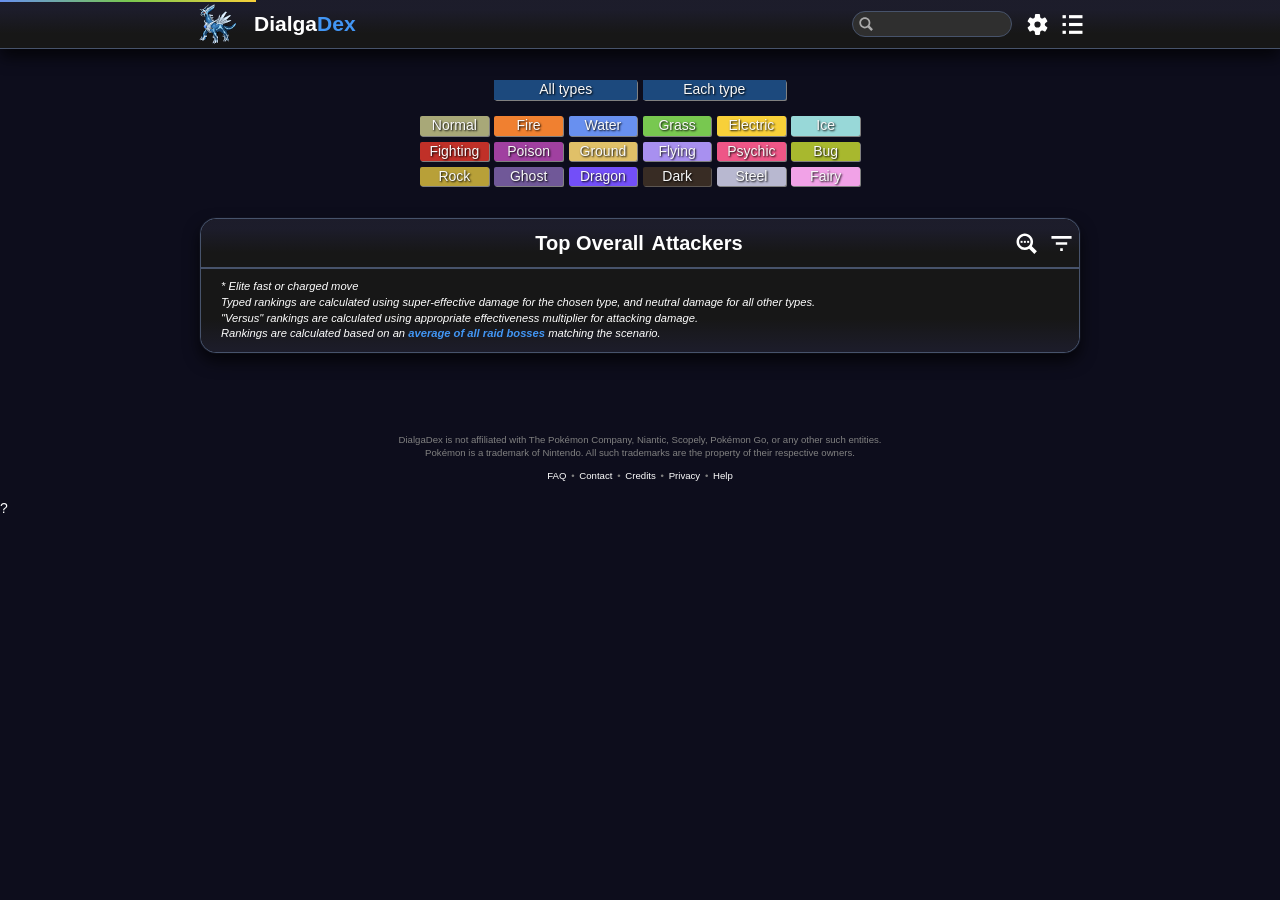
<file: index.html>
<!DOCTYPE HTML>
<html lang="en">

<head>
    <meta charset=UTF-8>
    <meta name="viewport" content="width=device-width, initial-scale=1.0, minimum-scale=1.0" />
    <title>DialgaDex</title>
    <meta name="description" content="Ranking lists, moveset data, calculation tools, and everything else you need to tackle raids in Pokémon Go." />
    
    <link rel="icon" type="image/png" href="/res/favicon-96x96.png" sizes="96x96" />
    <link rel="icon" type="image/svg+xml" href="/res/favicon.svg" />
    <link rel="shortcut icon" href="/res/favicon.ico" />
    <link rel="apple-touch-icon" sizes="180x180" href="/res/apple-touch-icon.png" />
    <meta name="apple-mobile-web-app-title" content="DialgaDex" />
    <link rel="manifest" href="/res/site.webmanifest" />

    <link rel="stylesheet" href="/styles/darkmode.css">
    <link rel="stylesheet" href="/styles/switch.css">
    <link rel="stylesheet" href="/styles/togglebutton.css">
    <link rel="stylesheet" href="/styles/tooltips.css">
    <link rel="stylesheet" href="/styles/autocomplete.css">
    <link rel="stylesheet" href="/styles/style.css">
    <link rel="stylesheet" href="/styles/mobile.css" media="screen and (max-width:768px)">

    <!--<link rel="preload" href="https://raw.githubusercontent.com/mgrann03/pokemon-resources/main/pogo_pkm_names.json" as="fetch" crossorigin />-->
    <link rel="preload" href="https://raw.githubusercontent.com/mgrann03/pokemon-resources/main/pogo_pkm.min.json" as="fetch" crossorigin />
    <link rel="preload" href="https://raw.githubusercontent.com/mgrann03/pokemon-resources/main/pogo_fm.json" as="fetch" crossorigin />
    <link rel="preload" href="https://raw.githubusercontent.com/mgrann03/pokemon-resources/main/pogo_cm.json" as="fetch" crossorigin />
    <link rel="preload" href="/locales/en.json" as="fetch" crossorigin />
    <link rel="preload" href="/locales/pokedata/en.json" as="fetch" crossorigin />

    <script src="/lib/jquery-3.6.0.min.js"></script>
    <script src="/lib/autoComplete.js"></script>
    <script src="/lib/jenks.js"></script>
    
    <script src="/scripts/dataload.js"></script>
    <script src="/scripts/translation.js"></script>
    <script src="/scripts/settings.js"></script>
    <script src="/scripts/pokemon_enums.js"></script>
    <script src="/scripts/pokemon_utils.js"></script>
    <script src="/scripts/dialogs.js"></script>
    <script src="/scripts/calc.js"></script>
    <script src="/scripts/rankings.js"></script>
    <script src="/scripts/pokedex.js"></script>
    <script src="/scripts/moves.js"></script>
    <script src="index.js"></script>
    
    <script src="/components/type-selector.js"></script>
</head>

<body class="darkmode">
<div id=loading-bar-c><div id=loading-bar></div></div>
<div id=overlay></div>
<div id="filter-settings" style="display: none;">
    <div class="settings-list">
        <div class="settings-subtitle" data-i18n="filters.species.title">Species Filters</div>
        <span class="tooltip tooltip-bottom"><span data-i18n="filters.species.unreleased">Unreleased</span>
            <span class="tooltiptext" data-i18n="filters.species.unreleased-tooltip">Include Pokémon found in the Game Master but not yet available in game</span>
        </span>
            <label class="switch">
                <input type=checkbox value=unreleased unchecked>
                <span class="slider"></span>
            </label>
        <span data-i18n="filters.species.mega">Mega/Primal</span>
            <label class="switch">
                <input type=checkbox value=mega checked>
                <span class="slider"></span>
            </label>
        <span data-i18n="filters.species.shadow">Shadow</span>
            <label class="switch">
                <input type=checkbox value=shadow checked>
                <span class="slider"></span>
            </label>
        <span class="tooltip tooltip-bottom"><span data-i18n="filters.species.legendary">Legendary</span>
            <span class="tooltiptext" data-i18n="filters.species.legendary-tooltip">Also includes Mythical Pokémon and Ultrabeasts</span>
        </span>
            <label class="switch">
                <input type=checkbox value=legendary checked>
                <span class="slider"></span>
            </label>
    </div>
    <div class="settings-list">
        <div class="settings-subtitle" data-i18n="filters.moves.title">Move Filters</div>
        <span class="tooltip tooltip-bottom"><span data-i18n="filters.moves.elite">Elite Moves*</span>
            <span class="tooltiptext" data-i18n="filters.moves.elite-tooltip">Allow moves with limited availability<br>
                (Requires Special event or Elite TMs)</span>
        </span>
            <label class="switch">
                <input type=checkbox value=elite checked>
                <span class="slider"></span>
            </label>
        <span class="labeltext tooltip tooltip-bottom"><span data-i18n="filters.moves.mixed">Mixed Types</span>
            <span class="tooltiptext" data-i18n="filters.moves.mixed-tooltip">Allow fast and charged moves with different types</span>
        </span>
            <label class="switch">
                <input type=checkbox value=mixed id=chk-mixed checked>
                <span class="slider"></span>
            </label>
        <span class="labeltext tooltip tooltip-bottom"><span data-i18n="filters.moves.off">Off Types</span>
            <span class="tooltiptext" data-i18n="filters.moves.off-tooltip">Allow movesets where neither the fast nor charged move matches the target type</span>
        </span>
            <label class="switch">
                <input type=checkbox value=offtype id=chk-offtype>
                <span class="slider"></span>
            </label>
        <span class="tooltip tooltip-bottom"><span data-i18n="filters.moves.suboptimal">Suboptimal Moves</span>
            <span class="tooltiptext" data-i18n="filters.moves.suboptimal-tooltip">Allow multiple movesets per Pokémon</span>
        </span>
            <label class="switch tooltip tooltip-bottom">
                <input type=checkbox value=suboptimal id=chk-suboptimal unchecked>
                <span class="slider"></span>
            </label>
    </div>
    <div class="settings-list">
        <div class="settings-subtitle" data-i18n="filters.display.title">Display Settings</div>
        <span class="tooltip tooltip-bottom" id=settings-group-header><span data-i18n="filters.display.group">Group Species</span>
            <span class="tooltiptext"><div style="display: inline-grid; grid-template-columns: auto auto auto; column-gap: 5px;">
                <span data-i18n="terms.enabled">Enabled</span><span>→</span><span data-i18n="filters.display.group-enabled">Compare suboptimal movesets to that Pokémon's best moveset</span>
                <span data-i18n="terms.disabled">Unchecked</span><span>→</span><span data-i18n="filters.display.group-disabled">Compare all movesets to each other</span></div></span>
        </span>
            <label class="switch tooltip tooltip-bottom" id=settings-group>
                <input type=checkbox value=grouped id=chk-grouped disabled>
                <span class="slider" ></span>
            </label>
        <span class="tooltip tooltip-bottom" id=settings-compare-header><span data-i18n="filters.display.baseline">Baseline</span>
            <span class="tooltiptext" data-i18n="filters.display.baseline-tooltip">Sets the "100%" reference Pokémon</span>
        </span>
            <div class="col" id=settings-compare>
                <span id=cmp-budget class="settings-opt settings-opt-sel unselectable tooltip"><span data-i18n="filters.display.budget">Budget</span>
                    <span class="tooltiptext">
                        <p data-i18n="filters.display.budget-tooltip.title">Compare to the top "cheap" Pokémon</p>
                        <ul>
                            <li data-i18n="filters.display.budget-tooltip.mega">No Megas</li>
                            <li data-i18n="filters.display.budget-tooltip.shadow">No Shadows</li>
                            <li data-i18n="filters.display.budget-tooltip.legendary">No Legendaries</li>
                            <li data-i18n="filters.display.budget-tooltip.type">Must be on-type</li>
                        </ul>
                    </span>
                </span>
                <span id=cmp-espace class="settings-opt unselectable tooltip">ESpace
                    <span class="tooltiptext">
                        <p data-i18n="filters.display.espace-tooltip.title">Compare to the top "available-ish" Pokémon</p>
                        <ul>
                            <li data-i18n="filters.display.espace-tooltip.slegend">No Shadow Legendaries</li>
                            <li data-i18n="filters.display.espace-tooltip.rmythic">No Research Mythics</li>
                            <li data-i18n="filters.display.espace-tooltip.energy">No Energy Gimmicks (Mega/Fusion/Crowned)</li>
                            <li data-i18n="filters.display.espace-tooltip.ascent">No Dragon Ascent</li>
                            <li data-i18n="filters.display.espace-tooltip.type">Must be on-type</li>
                        </ul>
                        <p><i><span data-i18n="filters.display.espace-tooltip.authorlink">Defined by</span> <a href="https://reddit.com/u/Elastic_Space">/u/Elastic_Space</a></i></p>
                        <p><i><span data-i18n="filters.display.espace-tooltip.graphiclink">Used in infographics by</span> <a href="https://reddit.com/u/bulbavisual">/u/bulbavisual</a></i></p>
                    </span>
                </span>
                <span id=cmp-top class="settings-opt unselectable tooltip"><span data-i18n="filters.display.best">Best</span>
                    <span class="tooltiptext" data-i18n="filters.display.best-tooltip">Compare to the absolute best Pokémon</span>
                </span>
            </div>
        <span class="tooltip tooltip-bottom" id=settings-tiermethod-header><span data-i18n="filters.display.tiers">Tiers</span>
            <span class="tooltiptext" data-i18n="filters.display.tiers-tooltip">Determines how tiers are computed.<br>Depends on comparison Pokémon.</span>
            </span>
            <div class="col" id=settings-tiermethod>
                <span id=tier-jenks class="settings-opt settings-opt-sel unselectable tooltip">Jenks
                    <span class="tooltiptext" data-i18n="filters.display.jenks-tooltip">Algorithmic tiers based on minimum variance</span></span>
                <!--<span id=tier-broad class="settings-opt unselectable tooltip">Broad
                    <span class="tooltiptext">Broad tiers based on hardcoded breakpoints</span></span>-->
                <span id=tier-espace class="settings-opt unselectable tooltip">ESpace
                    <span class="tooltiptext">
                        <p data-i18n="filters.display.espace-tiers">Tiers with hardcoded breakpoints at every 10%</p>
                        <p><i><span data-i18n="filters.display.espace-tooltip.authorlink">Defined by</span> <a href="https://reddit.com/u/Elastic_Space">/u/Elastic_Space</a></i></p>
                    </span></span>
                <span id=tier-abs class="settings-opt unselectable tooltip"><span data-i18n="filters.display.absolute">Absolute</span>
                    <span class="tooltiptext">
                        <p data-i18n="filters.display.absolute-tooltip.title">Absolute tiers based on only the displayed rating</p>
                        <ul>
                            <li data-i18n="filters.display.absolute-tooltip.contextless">Ignores context (comparison Pokémon, type)</li>
                            <li data-i18n="filters.display.absolute-tooltip.baseline">Tuned to overall "All-type" rankings</li>
                            <li data-i18n="filters.display.absolute-tooltip.purpose">Best for comparing across different types</li>
                        </ul></span></span>
            </div>
    </div>
</div>
<dialog class="card" id="type-affinity-popup" style="white-space: nowrap;">
<form autocomplete=off>
    <div class="card-header">
        <div class="card-title" data-i18n="type-affinity.title">Type Affinity</div>
        <div class="drawer absolute-right v-middle dialog-close">
            <img class="drawer-icon" src="imgs/close.svg" alt="X Button to close the dialog" />
        </div>
    </div>
    <div class="card-body">
        <div id="affinity-table">
            <span>&nbsp;</span>
            <span class="affinity-header" data-i18n="type-affinity.weakness">Boss<br>Weakness</span>
            <span class="affinity-header" data-i18n="type-affinity.damage">Boss<br>Damage</span>
        </div>
    </div>
</form>
</dialog>
<dialog class="card" id="moveset-edit" style="white-space: nowrap;">
<form autocomplete=off>
    <div class="card-header">
        <div class="card-title" data-i18n="moveset-editor.title">Edit Moveset</div>
        <div class="drawer absolute-right v-middle dialog-close">
            <img class="drawer-icon" src="imgs/close.svg" alt="X Button to close the dialog" />
        </div>
    </div>
    <div class="card-body">
        <div class="row">
            <div class="column-l">
                <h3 data-i18n="terms.fast-move-plural">Fast Moves</h3>
                <div style="position: relative; margin-bottom: 0.5em;">
                    <input id=fm-search-box class=search-box type=text aria-label="FM Search">
                    <img class="inlaid-icon search-icon" src="imgs/search.svg" alt="" />
                </div>
                <ul class="move-select" id="fm-select"></ul>
            </div>
            <div class="column-r">
                <h3 data-i18n="terms.charged-move-plural">Charged Moves</h3>
                <div style="position: relative; margin-bottom: 0.5em;">
                    <input id=cm-search-box class=search-box type=text aria-label="CM Search">
                    <img class="inlaid-icon search-icon" src="imgs/search.svg" alt="" />
                </div>
                <ul class="move-select" id="cm-select"></ul>
            </div>
        </div>
    </div>
    <div class="card-footer buttons">
        <input type="button" value="Reset" id="move-reset" data-i18n="moveset-editor.reset">
        <input type="submit" value="Apply" data-i18n="moveset-editor.apply" autofocus formmethod="dialog">
    </div>
</form>
</dialog>
<dialog class="card" id="move-edit" style="white-space: nowrap;">
<form autocomplete=off>
    <div class="card-header">
        <div class="card-title" id="move-edit-title" data-i18n="move-editor.edit.title">Edit Move Data</div>
        <div class="drawer absolute-right v-middle dialog-close">
            <img class="drawer-icon" src="imgs/close.svg" alt="X Button to close the dialog" />
        </div>
    </div>
    <div class="card-body">
        <div class="move-form">
            <label for="any-search-box"><span data-i18n="terms.name">Name</span>:</label>
                <div style="position: relative;">
                    <input type=text class=search-box name="display_name" id="any-search-box" aria-label="Move Name">
                    <img class="inlaid-icon search-icon" src="imgs/search.svg" alt="" />
                    <input type=hidden name="name" id="move-edit-name">
                </div>
            <label for="move-edit-type"><span data-i18n="terms.type">Type</span>:</label>
                <div class="row" style="gap: 1em; white-space-collapse: collapse;">
                    <select type="select" class="type-text bg-Normal" name="type" id="move-edit-type">
                        <option value="Normal" class="bg-Normal" data-i18n="pokedata.types.Normal">Normal</option>
                        <option value="Fire" class="bg-Fire" data-i18n="pokedata.types.Fire">Fire</option>
                        <option value="Water" class="bg-Water" data-i18n="pokedata.types.Water">Water</option>
                        <option value="Grass" class="bg-Grass" data-i18n="pokedata.types.Grass">Grass</option>
                        <option value="Electric" class="bg-Electric" data-i18n="pokedata.types.Electric">Electric</option>
                        <option value="Ice" class="bg-Ice" data-i18n="pokedata.types.Ice">Ice</option>
                        <option value="Fighting" class="bg-Fighting" data-i18n="pokedata.types.Fighting">Fighting</option>
                        <option value="Poison" class="bg-Poison" data-i18n="pokedata.types.Poison">Poison</option>
                        <option value="Ground" class="bg-Ground" data-i18n="pokedata.types.Ground">Ground</option>
                        <option value="Flying" class="bg-Flying" data-i18n="pokedata.types.Flying">Flying</option>
                        <option value="Psychic" class="bg-Psychic" data-i18n="pokedata.types.Psychic">Psychic</option>
                        <option value="Bug" class="bg-Bug" data-i18n="pokedata.types.Bug">Bug</option>
                        <option value="Rock" class="bg-Rock" data-i18n="pokedata.types.Rock">Rock</option>
                        <option value="Ghost" class="bg-Ghost" data-i18n="pokedata.types.Ghost">Ghost</option>
                        <option value="Dragon" class="bg-Dragon" data-i18n="pokedata.types.Dragon">Dragon</option>
                        <option value="Dark" class="bg-Dark" data-i18n="pokedata.types.Dark">Dark</option>
                        <option value="Steel" class="bg-Steel" data-i18n="pokedata.types.Steel">Steel</option>
                        <option value="Fairy" class="bg-Fairy" data-i18n="pokedata.types.Fairy">Fairy</option>
                    </select>
                    <input type="checkbox" class="toggling" value="fast" name="kind" id="move-edit-kind">
                    <label class="togglebutton" for="move-edit-kind" tabindex="0">
                        <div class="action">
                            <span class="option-1" data-i18n="terms.fast">Fast</span>
                            <span class="option-2" data-i18n="terms.charged">Charged</span>
                        </div>
                    </label>
                </div>
            <label for="move-edit-power"><span data-i18n="terms.power">Power</span>:</label>
                <div class="num-input-group">
                    <input type="button" data-id="move-edit-power" class="minus" value="–" />
                    <input type=number name="power" id="move-edit-power" min=0 max=50 step=1 >
                    <input type="button" data-id="move-edit-power" class="plus" value="+" />
                </div>
            <label for="move-edit-energy"><span data-i18n="terms.energy">Energy</span>:</label>
                <div>
                    <div class="bar-bg unselectable" id="move-edit-energybar"></div>
                    <div class="num-input-group" id="move-edit-energygroup">
                        <input type="button" data-id="move-edit-energy" class="minus" value="–" />
                        <input type=number name="energy" id="move-edit-energy" min=0 max=100 step=1 >
                        <input type="button" data-id="move-edit-energy" class="plus" value="+" />
                    </div>
                </div>
            <label for="move-edit-duration"><span data-i18n="terms.duration">Duration</span>:</label>
                <div class="num-input-group">
                    <input type="button" data-id="move-edit-duration" class="minus" value="–" />
                    <input type=number name="duration" id="move-edit-duration" min=0.5 max=5 step=0.5 >
                    <input type="button" data-id="move-edit-duration" class="plus" value="+" />
                </div>
        </div>
    </div>
    <div class="card-footer buttons">
        <input type="button" value="Clear" id="move-edit-clear" data-i18n="move-editor.clear">
        <input type="button" value="Apply" id="move-edit-apply" style="background-color: var(--col-widget);" autofocus data-i18n="move-editor.apply">
        <input type="button" value="Delete" id="move-edit-delete" data-i18n="move-editor.delete.action" style="background-color: var(--col-red);" hidden>
    </div>
</form>
</dialog>
<dialog class="card" id="search-string-popup" style="white-space: nowrap;">
<form autocomplete=off>
    <div class="card-header">
        <div class="card-title" data-i18n="search-string.title">Generate Search String</div>
        <div class="drawer absolute-right v-middle dialog-close">
            <img class="drawer-icon" src="imgs/close.svg" alt="X Button to close the dialog" />
        </div>
    </div>
    <div class="card-body">
        <div class="row">
            <div class="column-l">
                <h3 data-i18n="search-string.settings">Settings</h3>
                <div class="settings-list">
                    <span data-i18n="search-string.incl-moves">Check Movesets</span>
                        <label class="switch">
                            <input type=checkbox value=include-movesets id=chk-include-movesets>
                            <span class="slider"></span>
                        </label>
                    <span data-i18n="search-string.elite-only">Check Elite Moves Only</span>
                        <label class="switch">
                            <input type=checkbox value=elite-movesets id=chk-elite-movesets checked disabled>
                            <span class="slider"></span>
                        </label>
                    <span class="settings-span" data-i18n="search-string.min-tier">Minimum Tier</span>
                    <div class="tier-selector settings-span">
                        <label class="tier-C tier-label">
                            <input type=radio name=min-tier value=C />C
                        </label>
                        <label class="tier-B tier-label">
                            <input type=radio name=min-tier value=B />B
                        </label>
                        <label class="tier-A tier-label">
                            <input type=radio name=min-tier value=A checked />A
                        </label>
                        <label class="tier-S tier-label">
                            <input type=radio name=min-tier value=S />S+
                        </label>
                    </div>
                </div>
            </div>
            <div class="column-r col">
                <h3 data-i18n="search-string.result-title">Search String</h3>
                <textarea id=search-string-result readonly></textarea>
            </div>
        </div>
        <details id="search-string-issues">
            <summary><h3 data-i18n="search-string.issues">Possible Issues</h3></summary>
            <div id="string-length-issue" class="issue-highlight" data-i18n="search-string.length-issue">Generated search string exceeds the 5000 character limit.<br/>Try tweaking the settings to be more restrictive.</div>
            <div class="row">
                <div class="column-l col" id="search-string-included-col">
                    <h4 data-i18n="search-string.incl-msg">Incorrectly Included</h4>
                    <div class="pkm-list" id="search-string-included"></div>
                </div>
                <div class="column-r col" id="search-string-excluded-col">
                    <h4 data-i18n="search-string.excl-msg">Incorrectly Excluded</h4>
                    <div class="pkm-list" id="search-string-excluded"></div>
                </div>
            </div>
        </details>
    </div>
    <div class="card-footer buttons">
        <input type="button" value="Copy" id="search-string-copy" style="background-color: var(--col-widget);" autofocus data-i18n="search-string.copy">
    </div>
</form>
</dialog>
<header>
    <div class="site-size" id="header-content">
        <a id="header-left" href="/">
            <div class="header-area">
                <img class="unselectable" id=logo src="imgs/dialga.png" alt="Site Logo depicting Dialga">
                <h2 id="site-name">Dialga<span class="contrast">Dex</span></h2>
            </div>
        </a>
        <div class="header-area" id="header-right">
            <form id=poke-search autocomplete=off class="v-middle">
                <input id=poke-search-box class=search-box type=text aria-label="Pokémon Search">
                <img class="inlaid-icon search-icon" src="imgs/search.svg" alt="" />
            </form>
            <nav>
                <div id=site-settings-icon class="drawer v-middle">
                    <img class="drawer-icon" src="imgs/settings.svg" alt="Cogwheel button to open site settings" />
                    <div class="drawer-popup" id=settings >
                        <!--<div class=settings-title>Settings</div>-->
                        <div class=settings-list>
                            <div class=settings-subtitle data-i18n="settings.calculation">Calculation Settings</div>
                            <span data-i18n="settings.metric">PvE Metric</span>
                                <div class="col">
                                    <span id=metric-dps class="settings-opt tooltip unselectable"><span data-i18n="terms.dps">DPS</span>
                                        <span class="tooltiptext">
                                            <div class="tooltip-title" data-i18n="settings.dps-tooltip.title">Damage Per Second</div>
                                            <ul>
                                                <li data-i18n="settings.dps-tooltip.explanation">Speed of damage output</li>
                                                <li data-i18n="settings.dps-tooltip.characteristic">Favors glass cannons</li>
                                            </ul></span></span>
                                    <span id=metric-tdo class="settings-opt tooltip unselectable"><span data-i18n="terms.tdo">TDO</span>
                                        <span class="tooltiptext">
                                            <div class="tooltip-title" data-i18n="settings.tdo-tooltip.title">Total Damage Output</div>
                                            <ul>
                                                <li data-i18n="settings.tdo-tooltip.explanation">Amount of damage done before fainting</li>
                                                <li data-i18n="settings.tdo-tooltip.characteristic">Favors bulk</li>
                                            </ul></span></span>
                                    <span id=metric-edps class="settings-opt tooltip settings-opt-sel unselectable"><span data-i18n="terms.edps">eDPS</span>
                                        <span class="tooltiptext">
                                            <div class="tooltip-title" data-i18n="settings.edps-tooltip.title">Effective DPS</div>
                                            <p data-i18n="settings.edps-tooltip.characteristic">In an infinite-length raid, this is the actual DPS that would be
                                                achieved when accounting for the time lost relobbying.
                                            </p></span></span>
                                </div>
                            <span data-i18n="settings.level">Pokémon Level</span>
                                <div class="col">
                                    <div class="setting-value">
                                        <span id=lvl-30 class="settings-opt unselectable">30</span>
                                        <span id=lvl-40 class="settings-opt settings-opt-sel unselectable">40</span>
                                        <span id=lvl-50 class="settings-opt unselectable">50</span>
                                    </div>
                                    <span id=lvl-xl-budget class="settings-opt unselectable tooltip"><span data-i18n="settings.budget50-tooltip.title">Budget50</span>
                                        <span class="tooltiptext">
                                            <div class="tooltip-title" data-i18n="settings.budget50-tooltip.explanation">Level 50 for Budget Pokémon</div>
                                            <ul>
                                                <li data-i18n="settings.budget50-tooltip.lv40">Use stats at Level 40 for Legendaries</li>
                                                <li data-i18n="settings.budget50-tooltip.lv50">Use stats at Level 50 for non-Legendaries</li>
                                                <li data-i18n="settings.budget50-tooltip.characteristic">Helps adjust for the scarcity of rare XL candies</li>
                                            </ul></span></span>
                                </div>
                                <!--<span id=lvl-both class="settings-opt unselectable tooltip">40+50
                                    <span class="tooltiptext">Shows both level 40 and level 50 entries in type ranks, otherwise uses level 40 for PokeDex</span></span>-->
                            <!--<div class=settings-subtitle><i>Beta</i> Features</div>-->
                            <span class="tooltip tooltip-left"><span data-i18n="settings.pp-tooltip.title">Party Power</span>
                                <span class="tooltiptext">
                                    <p data-i18n="settings.pp-tooltip.explanation">Size of Party for party power boosts</p>
                                    <p><i data-i18n="settings.pp-tooltip.characteristic">Boosts charged damage based on the ratio of fast:charged moves</i></p></span>
                            </span>
                                <div class=setting-value>
                                    <span id=pp-1 class="settings-opt settings-opt-sel unselectable">1</span>
                                    <span id=pp-2 class="settings-opt unselectable">2</span>
                                    <span id=pp-3 class="settings-opt unselectable">3</span>
                                    <span id=pp-4 class="settings-opt unselectable">4</span>
                                </div>
                            <span class="tooltip tooltip-left"><span data-i18n="settings.affinity-tooltip.title">Type Affinity</span>
                                <span class="tooltiptext">
                                    <p data-i18n="settings.affinity-tooltip.explanation">Use real high-tier raid bosses when calculating rankings</p>
                                    <p data-i18n="settings.affinity-tooltip.characteristic">Takes into account the actual types, attack types, attack strengths, and stats of
                                        raid bosses based on the current scenario.</p></span>
                            </span>
                                <label class="switch">
                                    <input type="checkbox" value="affinity" id="settings-affinity" checked>
                                    <span class="slider"></span>
                                </label>
                            <span class="tooltip tooltip-left" id="settings-teamsize-header"><span  data-i18n="settings.team-tooltip.title">Raid Team Size</span>
                                <span class="tooltiptext">
                                    <p data-i18n="settings.team-tooltip.explanation">Size of battle team for computing eDPS</p>
                                    <p><i data-i18n="settings.team-tooltip.characteristic">Computes eDPS as if N identical copies of the Pokémon were in a battle team, and relobbying only occurred after each Nth death</i></p></span>
                            </span>
                                <div class="col" id="settings-teamsize">
                                    <span id=rt-6 class="settings-opt settings-opt-sel unselectable" data-i18n="settings.6stack">6-Stack</span>
                                    <span id=rt-1 class="settings-opt unselectable" data-i18n="settings.solo">Solo</span>
                                    <span id=rt-m1 class="settings-opt unselectable tooltip"><span data-i18n="settings.megasolo-tooltip.title">MegaSolo</span>
                                        <span class="tooltiptext">
                                        <p data-i18n="settings.megasolo-tooltip.explanation">Use a 6-mon team for everything but Megas, which fight solo</p></span></span>
                                </div>
                            <span class="tooltip tooltip-left" id="settings-relobby-header"><span data-i18n="settings.relobby-tooltip.title">Relobby Time</span>
                                <span class="tooltiptext" data-i18n="settings.relobby-tooltip.explanation">Time spent max reviving a full raid team and rejoining the battle</span>
                            </span>
                                <input type="number" id=relobby-time class="settings-num" value="10" min="0" max="300" step="1">
                            <div class=settings-subtitle data-i18n="settings.site">Site Settings</div>
                            <span data-i18n="settings.preview">Data Preview</span>
                                <label class="switch">
                                    <input type="checkbox" value="speculative" id="settings-speculative" checked>
                                    <span class="slider"></span>
                                </label>
                            <span data-i18n="settings.darkmode">Dark Mode</span>
                                <label class="switch">
                                    <input type="checkbox" value="theme" id="settings-darkmode" checked>
                                    <span class="slider"></span>
                                </label>
                            <span data-i18n="settings.language">Language</span>
                                <div class="col">
                                    <div class="setting-grid3">
                                        <span id=lang-en class="settings-opt settings-opt-sel unselectable">EN</span>
                                        <span id=lang-es class="settings-opt unselectable">ES</span>
                                        <span id=lang-fr class="settings-opt unselectable">FR</span>
                                        <span class="settings-opt unselectable"></span>
                                        <span id=lang-de class="settings-opt unselectable">DE</span>
                                        <span id=lang-it class="settings-opt unselectable">IT</span>
                                    </div>
                                </div>
                        </div>
                    </div>
                </div>
                <div id=menu-icon class="drawer v-middle">
                    <img class="drawer-icon" src="imgs/menu.svg" alt="Menu button to open navigation menu to different pages" />
                    <div class="drawer-popup" id="nav-drawer">
                        <ul class="menu">
                            <li><a id=rankings-link href="/?strongest" data-i18n="site.links.rankings">Attacker Rankings</a></li>
                            <li><a id=moves-link href="/?moves" data-i18n="site.links.moves">Move Data</a></li>
                            <li><a id=typechart-link href="/?typechart" data-i18n="site.links.types">Type Chart</a></li>
                        </ul>
                    </div>
                </div>
            </nav>
        </nav>
    </div>
</header>
<div id=site class="site-size">
    
    <div id=pokedex-page class="page"></div>
    <div id=strongest class="page"></div>
    <div id=move-data class="page"></div>
    <div id=type-matrix class="page"></div>
    <div id=about class="page"></div>
    <div id=faq class="page"></div>

    <!-- footer -->
    <div id=footer>
        <p data-i18n="site.disclaimer">DialgaDex is not affiliated with The Pokémon Company, Niantic, Scopely, Pokémon Go, or any other such entities.<br/>
            Pokémon is a trademark of Nintendo. All such trademarks are the property of their respective owners.</p>
        <nav id=footer-links>
            <a id=faq-link href="/?faq" data-i18n="site.links.FAQ">FAQ</a>
            •
            <a id=contact-link href="/?about#contact" data-i18n="site.links.contact">Contact</a>
            •
            <a id=credits-link href="/?about#credits" data-i18n="site.links.credits">Credits</a>
            •
            <a id=privacy-link href="/?about#privacy" data-i18n="site.links.privacy">Privacy</a>
            •
            <a id=help-link href="/?about#help" data-i18n="site.links.help">Help</a>
        </nav>
    </div>

</div>
<div id="help-button">?</div>
</body>

</html>
</file>
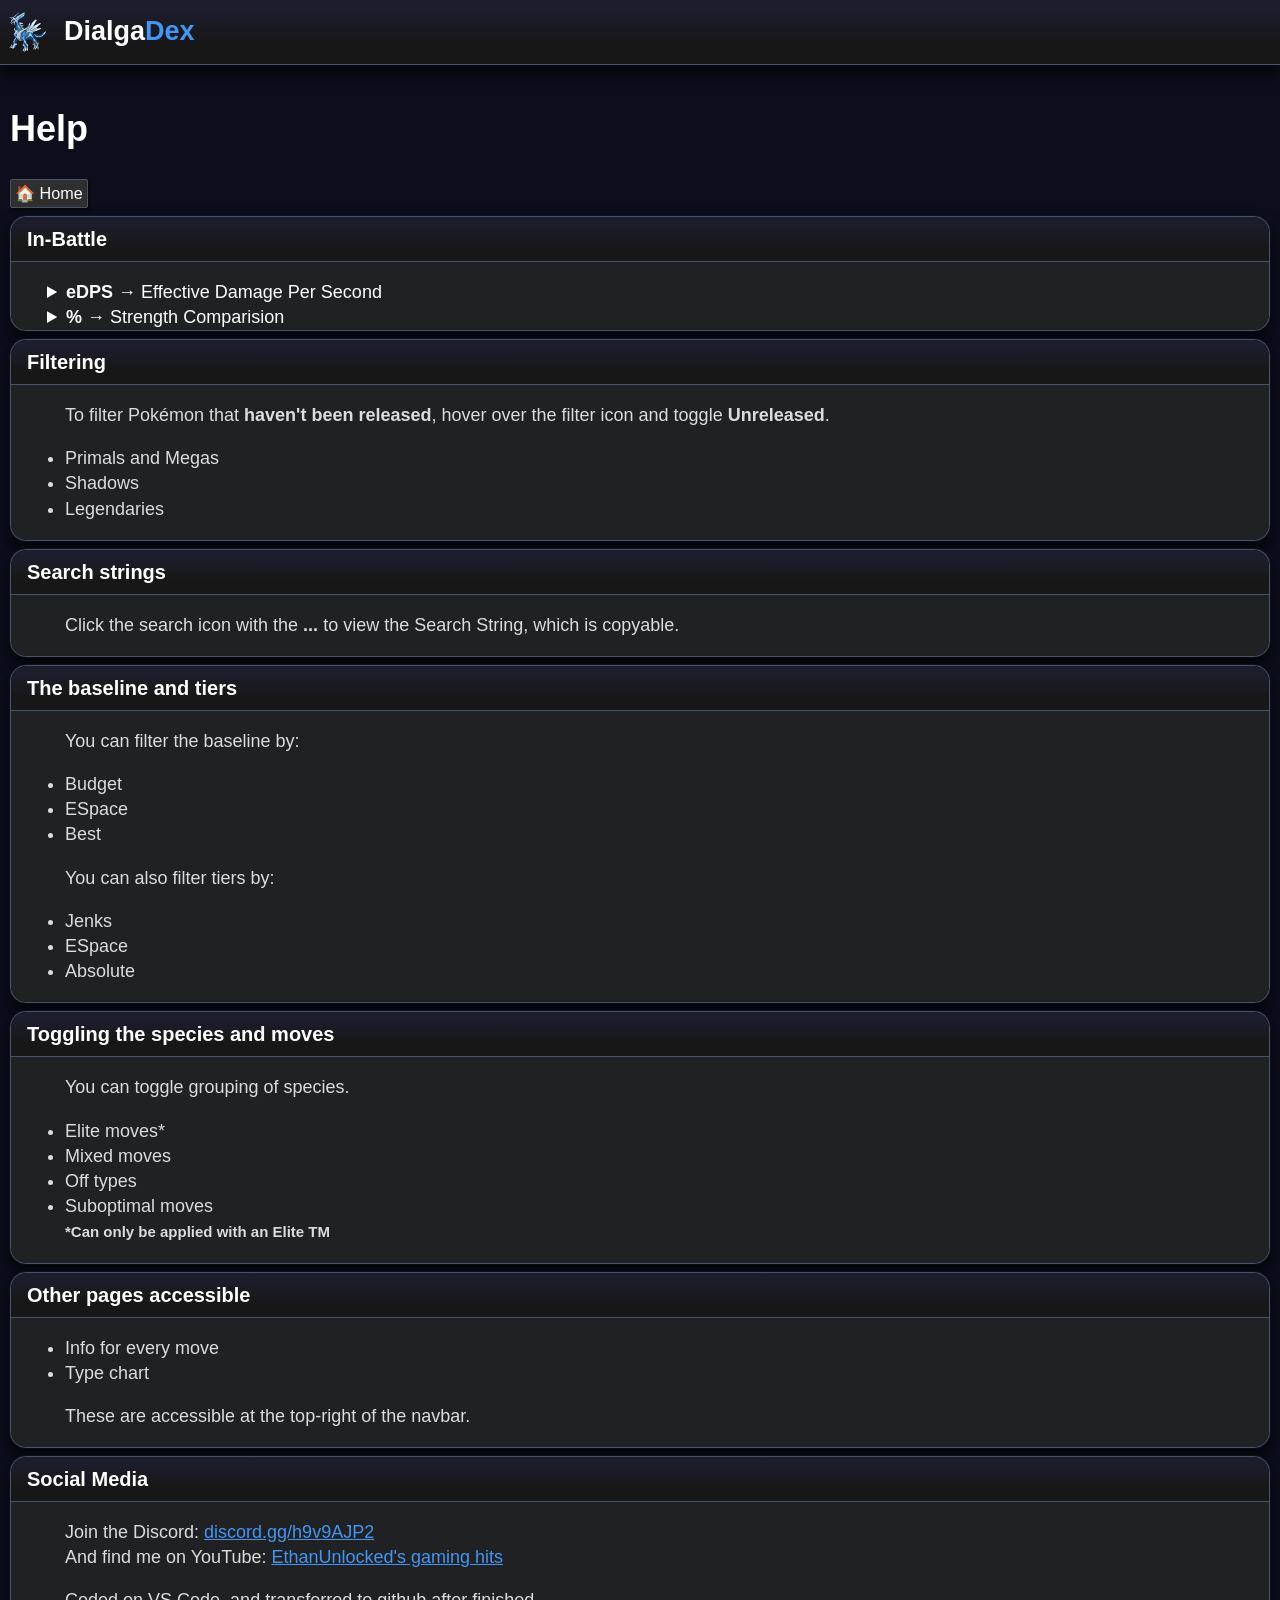
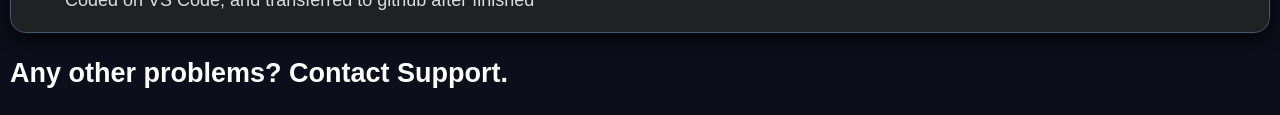
<file: templates/help.html>
<!DOCTYPE html>
<html lang="en">

<head>
    <meta charset="UTF-8">
    <meta name="viewport" content="width=device-width, initial-scale=1.0">
    <title>DialgaDex - Help</title>

        <link rel="icon" type="image/png" href="/res/favicon-96x96.png" sizes="96x96" />
    <link rel="icon" type="image/svg+xml" href="/res/favicon.svg" />
    <link rel="shortcut icon" href="/res/favicon.ico" />
    <link rel="apple-touch-icon" sizes="180x180" href="/res/apple-touch-icon.png" />
    <meta name="apple-mobile-web-app-title" content="DialgaDex" />
    <link rel="manifest" href="/res/site.webmanifest" />

    <!-- Your styles -->
    <link rel="stylesheet" href="/styles/darkmode.css">
    <link rel="stylesheet" href="/styles/style.css">
    <link rel="stylesheet" href="/styles/mobile.css">
</head>

<body class="darkmode">

<!-- HEADER -->
<header>
    <div class="site-size" id="header-content">
        <a id="header-left" href="/">
            <div class="header-area">
                <img id="logo" src="/imgs/dialga.png" alt="Dialga Logo">
                <h2 id="site-name">Dialga<span class="contrast">Dex</span></h2>
            </div>
        </a>
    </div>
</header>

<!-- MAIN CONTENT -->
<div id="site" class="site-size">

    <h1>Help</h1>

    <button id="back-button">← Back</button>

    <!-- SECTION 1 (dropdown explanations) -->
    <div class="card article">
        <div class="card-header">
            <div class="card-title">In-Battle</div>
        </div>
        <div class="card-body">

            <details>
                <summary><b>eDPS</b> → Effective Damage Per Second</summary>
                <p>Effective Damage per Second means the amount of effective damage the pokemon does every second when spamming. If it is super effective on the enemy (Depending on the typings), it will do more damage. For example, Mega Charizard Y might do a ton of damage to Mamoswine per attack. If it is not very effective (Usually when the typing of the attack is the same as the one you're attacking or the weakness is attacking the strength), it won't really do much damage.</p>
            </details>

            <details>
                <summary><b>%</b> → Strength Comparision</summary>
                <p>The strength comparision (The one with the %), is the amount of IV's for that pokemon. Example, 100% is a hundo or 0% is a nundo. This can basically tell you how strong the pokemon is. 0-stars = Probably not that strong. 1-star = Not very strong. 2-star = Mid strong. 3-star = Strong. 4-star (HUNDO) = Super strong!</p>
            </details>

        </div>
    </div>

    <!-- SECTION 2 -->
    <div class="card article">
        <div class="card-header">
            <div class="card-title">Filtering</div>
        </div>
        <div class="card-body">
            <p>
                To filter Pokémon that <b>haven't been released</b>, hover over the filter icon 
                and toggle <b>Unreleased</b>.
            </p>

            <ul>
                <li>Primals and Megas</li>
                <li>Shadows</li>
                <li>Legendaries</li>
            </ul>
        </div>
    </div>

    <!-- SECTION 3 -->
    <div class="card article">
        <div class="card-header">
            <div class="card-title">Search strings</div>
        </div>
        <div class="card-body">
            <p>
                Click the search icon with the <b>...</b> to view the Search String, which is copyable.
            </p>
        </div>
    </div>

    <!-- SECTION 4 -->
    <div class="card article">
        <div class="card-header">
            <div class="card-title">The baseline and tiers</div>
        </div>
        <div class="card-body">
            <p>You can filter the baseline by:</p>
            <ul>
                <li>Budget</li>
                <li>ESpace</li>
                <li>Best</li>
            </ul>

            <p>You can also filter tiers by:</p>
            <ul>
                <li>Jenks</li>
                <li>ESpace</li>
                <li>Absolute</li>
            </ul>
        </div>
    </div>

    <!-- SECTION 5 -->
    <div class="card article">
        <div class="card-header">
            <div class="card-title">Toggling the species and moves</div>
        </div>
        <div class="card-body">
            <p>You can toggle grouping of species.</p>

            <ul>
                <li>Elite moves*</li>
                <li>Mixed moves</li>
                <li>Off types</li>
                <li>Suboptimal moves</li>
                <small><b>*Can only be applied with an Elite TM</b></small>
            </ul>
        </div>
    </div>

    <!-- SECTION 6 -->
    <div class="card article">
        <div class="card-header">
            <div class="card-title">Other pages accessible</div>
        </div>
        <div class="card-body">
            <ul>
                <li>Info for every move</li>
                <li>Type chart</li>
            </ul>

            <p>These are accessible at the top-right of the navbar.</p>
        </div>
    </div>

    <!-- SECTION 7 -->
    <div class="card article">
        <div class="card-header">
            <div class="card-title">Social Media</div>
        </div>
        <div class="card-body">
            <p>
                Join the Discord:
                <a href="https://discord.gg/h9v9AJP2" target="_blank">
                    discord.gg/h9v9AJP2</a><br>And find me on YouTube:
                <a href="https://www.youtube.com/channel/UCi8DgxMDGJ-Qsjqfdi-uoIw" target="_blank">
                    EthanUnlocked's gaming hits
                </a>
            </p>

            <p>
                Coded on VS Code, and transferred to github after finished
            </p>
        </div>
    </div>

    <!-- SUPPORT LINE -->
    <h2>
        Any other problems? Contact 
        <a href="mailto:ethan.ioannou@icloud.com">Support</a>.
    </h2>

    <!-- FOOTER -->
    <div id="footer">
        <p>
            DialgaDex is not affiliated with The Pokémon Company, Niantic, or Pokémon Go.
        </p>
        <nav id="footer-links">
            <a href="/?faq">FAQ</a> •
            <a href="/?about#contact">Contact</a> •
            <a href="/?about#credits">Credits</a> •
            <a href="/?about#privacy">Privacy</a> •
            <a href="/?about#help">Help</a>
        </nav>
    </div>

</div>

<!-- BACK BUTTON JS -->
<script>
document.getElementById("back-button").onclick = () => {
    if (document.referrer) {
        window.location.href = document.referrer;
    } else {
        window.location.href = "/index.html";
    }
};
</script>
<script>
const backBtn = document.getElementById("back-button");

if (document.referrer && document.referrer.includes(window.location.origin)) {
    backBtn.innerHTML = "← Back";

    backBtn.onclick = () => {
        window.location.href = document.referrer;
    };

} else {
    backBtn.innerHTML = "🏠 Home";

    backBtn.onclick = () => {
        window.location.href = "/index.html";
    };
}
</script>
</body>
</html>
</file>
<file: styles/darkmode.css>
.darkmode {
    /*
     * Variables
     */
    --col-bg: hsl(240, 36%, 8%);
    --col-header: #171717;
    /*--col-header-highlight: hsl(240, 45%, 20%);*/
    --col-header-highlight: hsl(240, 20%, 14%);

    --col-outline: hsl(220, 20%, 35%);
    --col-text: White;
    --col-text-midkey: #dcdcdc;
    --col-sitename: #fff;
    --col-sitename-contrast: #4296f4;

    --col-widget: #1c497d;
    --col-widget-back: #2f2f2f;
    --col-widget-back-hover: #444;

    --col-drawer-bg: rgba(27,27,27,0.85);

    --col-row-bg: hsl(220, 5%, 18%);
    --col-alt-bg: hsl(220, 5%, 13%);
    --card-radius: 1rem;

    .switch {
        --color-handle: #bbb;
        --color-grey: #444;
    }

    .tooltip {
        --col-tooltip-bg: #3b3b3b;
    }

    /*
     * General Element Styles
     */
    header {
        background-image: linear-gradient(0deg, var(--col-header) 30%, var(--col-header-highlight) 80%);
    }

    /* 
     * Card Layout
     */
    .card {
        border-radius: var(--card-radius);
    }

    .card-header {
        border-top-left-radius: var(--card-radius);
        border-top-right-radius: var(--card-radius);
        background-image: linear-gradient(0deg, var(--col-header) 30%, var(--col-header-highlight) 80%);
    }

    .card-footer {
        border-bottom-left-radius: var(--card-radius);
        border-bottom-right-radius: var(--card-radius);
        background-image: linear-gradient(180deg, var(--col-header) 60%, var(--col-header-highlight));
    }

    details.card summary.card-header {
        border-bottom-left-radius: var(--card-radius);
        border-bottom-right-radius: var(--card-radius);
    }
    details.card[open] summary.card-header {
        border-bottom-left-radius: 0;
        border-bottom-right-radius: 0;
    }

    .card.article .card-body {
        border-bottom-left-radius: var(--card-radius);
        border-bottom-right-radius: var(--card-radius);
    }

    /* 
    * (Strongest) Table Formatting
    */
    .table-rounded th:first-child {
        border-radius: var(--card-radius) 0 0 0;
    }
    .table-rounded th:last-child {
        border-radius: 0 var(--card-radius) 0 0;
    }

    .table-leftheader {
        border-bottom-left-radius: var(--card-radius);
    }

    span.strongest-name {
        text-decoration: none;
    }

    /* 
     * Dev Note
     */
    #note-body p:not(:last-child) {
        margin-bottom: 1em;
    }

    /* 
     * Pokedex Images
     */
    #additional-containers::-webkit-scrollbar-track
    {
        -webkit-box-shadow: inset 0 0 6px rgba(0,0,0,0.3);
        background-color: #252525;
        margin: 0 2%;
    }

    #additional-containers::-webkit-scrollbar
    {
        background-color: #252525;
        height: 10px;
    }

    #additional-containers::-webkit-scrollbar-thumb
    {
        background-color: #000000;
        border: 2px solid #555555;
    }

    .scroll-portal {
        flex-basis: 2%;
    }

    .shiny-img-div img, .search-icon {
        filter: invert(1);
    }

    /*
     * PokeDex Layouts
     */
    .dex-layout-table.rounded-bottom > .dex-layout-tablecell:first-child {
        border-bottom-left-radius: var(--card-radius);
    }
    .dex-layout-table.rounded-bottom > .dex-layout-tablecell:last-child {
        border-bottom-right-radius: var(--card-radius);
    }

    @media screen and (max-width:900px) { 
        .dex-layout-header {
            border-bottom-right-radius: 0;
            border-bottom-left-radius: inherit;
            border-top-right-radius: inherit;
            border-top-left-radius: inherit;
        }
        .dex-layout-table.rounded-bottom > .dex-layout-tablecell:first-child {
            border-bottom-right-radius: var(--card-radius);
        }
        
        .dex-layout-table.rounded-bottom > .dex-layout-tablecell:last-child {
            border-radius: 0;
        }
        
        #attack-tiers .dex-layout-table.rounded-bottom > .dex-layout-tablecell:first-child {
            border-bottom-left-radius: 0;
        }
        #attack-tiers .dex-layout-table:first-child > .dex-layout-tablecell:first-child {
            border-bottom-left-radius: var(--card-radius);
        }
    }
    /*
     * PokeDex Counters
     */
    .counter-ratings tr.counters-rat-row {
        text-shadow: 0px 0px 5px black;
    }

    /*
     * Type Matrix/Chart
     */
    #type-matrix tbody > tr > *:nth-child(n+3) {
        border-left: 1px solid var(--col-outline);
    }
    
    /* 
     * Pokemon Types (and Move Types)
     */
    .type-text { 
        text-shadow: 1px 1px 2px black;
        /*text-transform: uppercase;*/
    }
    #strongest-table .type-text { 
        text-transform: none;
    }
    .bg-Dark { 
        background-color: rgb(56, 44, 36);
        box-shadow: 1px 1px rgb(92, 86, 82);
    }

    .tier-label {
        /*opacity: 0.8;*/
        filter: brightness(0.86);
    }

    /*
     *
     */
    .tier-selector {
        border: none;
    }
    .tier-selector *:first-child {
        border-top-left-radius: var(--card-radius);
        border-bottom-left-radius: var(--card-radius);
    }
    .tier-selector *:last-child {
        border-top-right-radius: var(--card-radius);
        border-bottom-right-radius: var(--card-radius);
    }

    /* 
     * Autocomplete, Togglebutton
     */
    .selected-suggestion {
        background-color: rgba(255,255,255,0.1);
    }
    
    label.togglebutton {
        background-color: var(--col-widget);
    }

    #poke-search-box {
        border-radius: var(--card-radius);
    }

    /* 
     * Icons and Shadow Effects
     */
    .resist, .immune, .supereffective {
        filter: drop-shadow(1px 1px 3px black);
    }

    .tripleshield-icon {
        filter: brightness(0) saturate(100%) invert(60%) sepia(27%) saturate(4751%) hue-rotate(232deg) brightness(97%) contrast(95%);
    }
}
</file>
<file: styles/switch.css>
/* Copyright - 2024 namecho (Diff) 

Permission is hereby granted, free of charge, to any person obtaining a copy of this software and associated documentation files (the “Software”), to deal in the Software without restriction, including without limitation the rights to use, copy, modify, merge, publish, distribute, sublicense, and/or sell copies of the Software, and to permit persons to whom the Software is furnished to do so, subject to the following conditions:

The above copyright notice and this permission notice shall be included in all copies or substantial portions of the Software.

THE SOFTWARE IS PROVIDED “AS IS”, WITHOUT WARRANTY OF ANY KIND, EXPRESS OR IMPLIED, INCLUDING BUT NOT LIMITED TO THE WARRANTIES OF MERCHANTABILITY, FITNESS FOR A PARTICULAR PURPOSE AND NONINFRINGEMENT. IN NO EVENT SHALL THE AUTHORS OR COPYRIGHT HOLDERS BE LIABLE FOR ANY CLAIM, DAMAGES OR OTHER LIABILITY, WHETHER IN AN ACTION OF CONTRACT, TORT OR OTHERWISE, ARISING FROM, OUT OF OR IN CONNECTION WITH THE SOFTWARE OR THE USE OR OTHER DEALINGS IN THE SOFTWARE.

Source: https://uiverse.io/namecho/quiet-panther-93

Some modifications made to suit this application
*/

.switch {
    --button-width: 36px;
    --button-height: 16px;
    --toggle-diameter: 12px;
    --button-toggle-offset: calc((var(--button-height) - var(--toggle-diameter)) / 2);
    --toggle-shadow-offset: 10px;
    --toggle-wider: 1em;
    --color-handle: #fff;
    --color-grey: #c0c0c0;
    --color-blue: #4296f4;
    --color-disabled-border: #a0a0a0;
    --label-spacing: 6px;
    --disable-border-width: 1px;

    cursor: pointer;
    text-align: left !important;
}

.drawer-popup .switch {
    --button-width: 2.5em;
    --button-height: 1.2em;
    --toggle-diameter: calc(var(--button-height) - 2px);
    vertical-align: middle;
}

.slider {
    display: inline-block;
    width: var(--button-width);
    height: var(--button-height);
    background-color: var(--color-grey);
    border-radius: calc(var(--button-height) / 2);
    position: relative;
    -webkit-transition: 0.3s all ease-in-out;
    transition: 0.3s all ease-in-out;
}

.slider::after {
    content: "";
    display: inline-block;
    width: var(--toggle-diameter);
    height: var(--toggle-diameter);
    background-color: var(--color-handle);
    border-radius: calc(var(--toggle-diameter) / 2);
    position: absolute;
    top: var(--button-toggle-offset);
    -webkit-transform: translateX(var(--button-toggle-offset));
        -ms-transform: translateX(var(--button-toggle-offset));
            transform: translateX(var(--button-toggle-offset));
    -webkit-box-shadow: var(--toggle-shadow-offset) 0 calc(var(--toggle-shadow-offset) * 4) rgba(0, 0, 0, 0.1);
            box-shadow: var(--toggle-shadow-offset) 0 calc(var(--toggle-shadow-offset) * 4) rgba(0, 0, 0, 0.1);
    -webkit-transition: 0.3s all ease-in-out;
    transition: 0.3s all ease-in-out;
}

.switch input[type="checkbox"]:checked + .slider {
    background-color: var(--color-blue);
}

.switch input[type="checkbox"]:disabled + .slider {
    background-color: transparent;
    border: var(--disable-border-width) solid var(--color-disabled-border);
    box-sizing: border-box;
    -moz-box-sizing: border-box;
    -webkit-box-sizing: border-box;
}

.switch input[type="checkbox"]:disabled + .slider:after {
    background-color: transparent;
    border: var(--disable-border-width) solid var(--color-disabled-border);
    box-sizing: border-box;
    -moz-box-sizing: border-box;
    -webkit-box-sizing: border-box;
    top: calc(var(--button-toggle-offset) - var(--disable-border-width));
    left: calc(-1*var(--disable-border-width));
    transition: none;
    -webkit-transition: none;
}

.switch input[type="checkbox"]:checked + .slider::after {
    -webkit-transform: translateX(calc(var(--button-width) - var(--toggle-diameter) - var(--button-toggle-offset)));
        -ms-transform: translateX(calc(var(--button-width) - var(--toggle-diameter) - var(--button-toggle-offset)));
            transform: translateX(calc(var(--button-width) - var(--toggle-diameter) - var(--button-toggle-offset)));
    -webkit-box-shadow: calc(var(--toggle-shadow-offset) * -1) 0 calc(var(--toggle-shadow-offset) * 4) rgba(0, 0, 0, 0.1);
            box-shadow: calc(var(--toggle-shadow-offset) * -1) 0 calc(var(--toggle-shadow-offset) * 4) rgba(0, 0, 0, 0.1);
}

.switch input[type="checkbox"] {
    display: none;
}

.switch input[type="checkbox"]:active + .slider::after {
    width: var(--toggle-wider);
}

.switch input[type="checkbox"]:checked:active + .slider::after {
    -webkit-transform: translateX(calc(var(--button-width) - var(--toggle-wider) - var(--button-toggle-offset)));
        -ms-transform: translateX(calc(var(--button-width) - var(--toggle-wider) - var(--button-toggle-offset)));
            transform: translateX(calc(var(--button-width) - var(--toggle-wider) - var(--button-toggle-offset)));
}

.switch .labeltext {
    line-height: var(--button-height);
    padding-inline-start: var(--label-spacing);
    vertical-align: top;
}
</file>
<file: styles/togglebutton.css>
/* Copyright - 2024 barisdogansutcu (Barış Doğan Sütçü) 

Permission is hereby granted, free of charge, to any person obtaining a copy of this software and associated documentation files (the “Software”), to deal in the Software without restriction, including without limitation the rights to use, copy, modify, merge, publish, distribute, sublicense, and/or sell copies of the Software, and to permit persons to whom the Software is furnished to do so, subject to the following conditions:

The above copyright notice and this permission notice shall be included in all copies or substantial portions of the Software.

THE SOFTWARE IS PROVIDED “AS IS”, WITHOUT WARRANTY OF ANY KIND, EXPRESS OR IMPLIED, INCLUDING BUT NOT LIMITED TO THE WARRANTIES OF MERCHANTABILITY, FITNESS FOR A PARTICULAR PURPOSE AND NONINFRINGEMENT. IN NO EVENT SHALL THE AUTHORS OR COPYRIGHT HOLDERS BE LIABLE FOR ANY CLAIM, DAMAGES OR OTHER LIABILITY, WHETHER IN AN ACTION OF CONTRACT, TORT OR OTHERWISE, ARISING FROM, OUT OF OR IN CONNECTION WITH THE SOFTWARE OR THE USE OR OTHER DEALINGS IN THE SOFTWARE.

Source: https://uiverse.io/namecho/quiet-panther-93

Some modifications made to suit this application
*/

label.togglebutton {
    --col-toggle-bg: #4296f4;
    background-color: var(--col-toggle-bg);
    display: inline-block;
    align-items: center;
    gap: 14px;
    padding: 2px;
    cursor: pointer;
    user-select: none;
    border-radius: 5px;
    /*box-shadow: rgba(149, 157, 165, 0.2) 0px 8px 24px;*/
    color: inherit;
}

input.toggling:disabled + label.togglebutton {
    background-color: transparent;
    cursor: default;
}

input.toggling {
    display: none;
}

input.toggling + label.togglebutton .action {
    position: relative;
    overflow: hidden;
    display: grid;
    text-align: center;
}

input.toggling + label.togglebutton .action span {
    grid-column-start: 1;
    grid-column-end: 1;
    grid-row-start: 1;
    grid-row-end: 1;
    transition: all .5s;
}

input.toggling + label.togglebutton .action span.option-1 {
    transform: translate(0px,0%);
    opacity: 1;
}

input.toggling:checked + label.togglebutton .action span.option-1 {
    transform: translate(0px,-100%);
    opacity: 0;
}

input.toggling + label.togglebutton .action span.option-2 {
    transform: translate(0px,100%);
    opacity: 0;
}

input.toggling:checked + label.togglebutton .action span.option-2 {
    transform: translate(0px,0%);
    opacity: 1;
}
</file>
<file: styles/tooltips.css>
.tooltip {
  --col-tooltip: #fff;
  --col-tooltip-bg: #bbb;

  position: relative;
  display: inline-block;
}

.tooltip .tooltiptext {
  min-width: 150px;
  max-width: 350px;
  width: max-content;
  background-color: var(--col-tooltip-bg);
  color: var(--col-tooltip);
  border-radius: 6px;
  padding: 5px;
  position: absolute;
  z-index: 2;

  font-weight: normal;
  font-size: 1em;
  text-wrap: wrap;
  text-align: left;
  
  opacity: 0;
  visibility: hidden;

  /* default to bottom */
  top: 125%;
  left: 50%;
  transform: translateX(-50%);
}

.tooltip-bottom .tooltiptext {
  inset: 125% auto auto auto;
  left: 50%;
  transform: translateX(-50%);
}

.tooltip-top .tooltiptext {
  inset: auto auto 125% auto;
  left: 50%;
  transform: translateX(-50%);
}

.tooltip-left .tooltiptext {
  inset: auto 110% auto auto;
  top: 50%;
  transform: translateY(-50%);
}

.tooltip-right .tooltiptext {
  inset: auto auto auto 110%;
  top: 50%;
  transform: translateY(-50%);
}

.tooltip .tooltiptext::after {
  content: "";
  position: absolute;
  border-width: 5px;
  border-style: solid;
  
  /* default to bottom */
  inset: auto auto 100% auto;
  left: 50%;
  margin: 0 0 0 -5px;
  border-color: transparent transparent var(--col-tooltip-bg) transparent;
}

.tooltip-bottom .tooltiptext::after {
  inset: auto auto 100% auto;
  left: 50%;
  margin: 0 0 0 -5px;
  border-color: transparent transparent var(--col-tooltip-bg) transparent;
}

.tooltip-top .tooltiptext::after {
  inset: 100% auto auto auto;
  left: 50%;
  margin: 0 0 0 -5px;
  border-color: var(--col-tooltip-bg) transparent transparent transparent;
}

.tooltip-left .tooltiptext::after {
  inset: auto auto auto 100%;
  top: 50%;
  margin: -5px 0 0 0;
  border-color: transparent transparent transparent var(--col-tooltip-bg);
}

.tooltip-right .tooltiptext::after {
  inset: auto 100% auto auto;
  top: 50%;
  margin: -5px 0 0 0;
  border-color: transparent var(--col-tooltip-bg) transparent transparent ;
}

.tooltip:hover .tooltiptext {
  animation: 1s snapFadeIn;
  animation-fill-mode: forwards;
}

@keyframes snapFadeIn {
  0% {
    visibility: hidden;
    opacity: 0;
    z-index: -40;
  }
  75% {
    visibility: visible;
    opacity: 0;
    z-index: 2;
  }
  100% {
    visibility: visible;
    opacity: 1;
    z-index: 2;
  }
}

.tooltip-title {
  font-weight: bold;
  text-align: center;
  width: 100%;
  padding-bottom: 0.5em;
}

.tooltip ul {
  padding-inline-start: 1.5em;
  text-indent: -0.5ch;
  margin-block: 0em;
}

.tooltip p {
  margin-block: 0em;
}
</file>
<file: styles/autocomplete.css>
#poke-search {
    position: relative;
    min-width: 10rem;
}

.search-box {
    width: 100%;
    line-height: 1.6em;
    padding-left: 2em;
    padding-right: 0;
    font-size: 100%;
    text-align: left;
    border: 1px solid var(--col-outline);
    border-radius: var(--border-radius);
    box-sizing: border-box;
}

#poke-search-box {
    width: 10rem;
}

#poke-suggestions {
    width: 20rem;
}
.suggestions {
    margin-top: 0;
    text-align: left;
    z-index: 5;
    position: absolute;
    
    background-color: var(--col-drawer-bg);
    backdrop-filter: blur(5px);
    border: 1px solid var(--col-outline);
    border-radius: var(--border-radius);
    box-shadow: 2px 2px 3px 0px rgba(0,0,0,0.5);
}
.move-suggestions {
    top: 100%;
    width: 100%;
    box-sizing: border-box;
}

.move-search-result {
    padding: 0.1em 0.5em;
}

#poke-suggestions .poke-number {
    margin-right: 5px;
    text-align: left;
}



.autoComplete_wrapper {
    position: relative;
    height: 100%;
    display: flex;
    flex-flow: column nowrap;
    justify-content: center;
}

.autoComplete_wrapper > table, .autoComplete_wrapper > ul {
    position: absolute;
    top: 100%;
    left: 50%;
    transform: translateX(-50%);
    padding: 0;
    z-index: 1000;
    outline: none;
    border: 1px solid var(--col-outline);
}

.autoComplete_wrapper > table > tr, .autoComplete_wrapper > ul > li {
    list-style: none;
    text-align: left;
    transition: all 0.1s ease-in-out;
    white-space: nowrap;
    overflow: hidden;
    text-overflow: ellipsis;
    transition: all 0.2s ease;
}

.autoComplete_wrapper > table > tr > td {
    padding: 0;
}

.autoComplete_wrapper > table > tr > td:first-child {
    padding-left: 6px;
}
.autoComplete_wrapper > table > tr > td:last-child {
    padding-right: 6px;
}
.autoComplete_wrapper > table > tr > td.poke-search-name {
    padding-left: 6px;
    width: 100%;
    text-align: left;
}

.autoComplete_wrapper > table > tr::selection, .autoComplete_wrapper > ul::selection {
    color: rgba(#ffffff, 0);
    background-color: rgba(#ffffff, 0);
}

.autoComplete_wrapper > table > tr:hover, .autoComplete_wrapper > ul li:hover {
    cursor: pointer;
    background-color: rgba(123, 123, 123, 0.1);
}

.autoComplete_wrapper mark {
    background-color: transparent;
    color: #5d84b1;
    font-weight: bold;
}

.autoComplete_wrapper mark::selection {
    color: rgba(#ffffff, 0);
    background-color: rgba(#ffffff, 0);
}

.autoComplete_wrapper > table > tr[aria-selected="true"], .autoComplete_wrapper > ul > li[aria-selected="true"] {
    background-color: rgba(123, 123, 123, 0.4);
}
</file>
<file: styles/style.css>
@font-face {
    font-family: "Pokemon";
    src: url("/fonts/pokemon_x_y.ttf");
}
.pokefont {
    font-family: Pokemon;
}

/*
 * Variables
 */

 :root {
    /* light colors */
    --col-bg: #fbfbff;
    --col-header: #61b6e7;

    --col-outline: Grey;
    --col-text: #103;
    --col-text-midkey: #505050;
    --col-text-lowkey: Grey;

    --col-contrast: Gold;
    --col-red: #972a2a;

    --col-sitename: #f0eeff;
    --col-sitename-contrast: #272790;

    --col-widget: #4296f4;
    --col-widget-back: #f5f5ff;
    --col-widget-back-hover: #fff;

    --col-drawer-bg: rgba(250,250,250,0.85);

    --col-row-bg: #fff;
    --col-alt-bg: #e2e2e2;
    
    --col-shadow: #cc00cc;
    --col-shadow-bg: #800080;
    
    --border-radius: 2px;
    --site-width: 900px;
    --site-margin: 10px;
    --header-height: 3rem;
    --ranking-row-height: 30px;
}

.switch {
    --color-handle: #dfdfdf;
    --color-grey: #aaa;
    --color-blue: var(--col-widget);
}

label.togglebutton {
    --col-toggle-bg: var(--col-widget-back);
}

.tooltip {
    --col-tooltip: var(--col-text);
}

/*
 * General Element Styles
 */
html {
    scroll-behavior: smooth;
}

body {
    font-family: Verdana,sans-serif;
    font-size: 14px;
    line-height: 1.4;
    color: var(--col-text);
    background-color: var(--col-bg);
    margin: 0;
}

header {
    position: fixed;
    top: 0;
    left: 0;
    z-index: 5;
    width: 100%;
    height: var(--header-height);
    border-bottom: 1px solid var(--col-outline);
    background-color: var(--col-header);
    box-shadow: 0 0.5rem 1rem rgba(0,0,0,0.7);
}

nav {
    display: flex;
    flex-flow: row nowrap;
    align-items: center;
    justify-content: space-between;

    height: 100%;
}

a {
    color: var(--col-text);
    text-decoration: none;
    cursor: pointer;
}


img {
    display: block;
    margin: 0 auto;
}

table {
    border-collapse: collapse;
}

th, td {
    text-align: center;
    padding: 0.25em 0;
}

button {
    cursor: pointer;
    font-family: inherit;
    color: var(--col-text);
    background-color: var(--col-widget-back);
    border: 1px solid var(--col-outline);
    border-radius: var(--border-radius);
    font-size: 90%;
    padding: 4px;
    box-shadow: 2px 2px 3px 0px rgba(0,0,0,0.5);
}

button:hover {
    background-color: var(--col-widget-back-hover);
    box-shadow: 1px 1px 3px 0px rgba(0,0,0,0.5);
}

button:focus {
    outline: 1px solid var(--col-outline);
}

input, textarea {
    font-family: inherit;
    font-size: inherit;
    color: inherit;
    background-color: var(--col-widget-back);
    border: 1px solid var(--col-outline);
    border-radius: var(--border-radius);
}
input:hover, input:focus,
textarea:hover, textarea:focus {
    background-color: var(--col-widget-back-hover);
}

textarea {
    width: 100%;
    box-sizing: border-box;
    resize: none;
}

input[type="number"] {
    -webkit-appearance: textfield;
    -moz-appearance: textfield;
    appearance: textfield;
}
input[type="number"]::-webkit-inner-spin-button,
input[type="number"]::-webkit-outer-spin-button {
    -webkit-appearance: none;
}
input[type="button"], button {
    cursor: pointer;
}
input.invalid {
    border: 1px solid var(--col-red) !important;
}

sup { vertical-align: top; }

/* 
 * Broad Site Layout 
 */
.site-size {
    margin: 0 auto;
    width: var(--site-width);
}

#site {
    padding: 5rem 10px 0 10px;
    box-sizing: border-box;
}
#footer {
    margin: 5rem 0 1rem 0;
    text-align: center;
    font-size: 0.6rem;
    color: var(--col-text-lowkey);
    display: none;
}
#footer-links {
    width: min-content;
    gap: 0.5em;
    margin: auto;
}
.page { display: none; }

.column-l, .column-r { flex: 1 0 0; }
*:has(> .column-l, > .column-r) { gap: 1em; }

ul.footnotes {
    text-align: left;
    font-size: 80%;
    font-style: italic;
    padding: 10px 20px;
    margin: 0;
    list-style: none;
}

/* 
 * Site Header
 */
#site-name {
    color: var(--col-sitename);
    margin: 0;
}
#site-name .contrast {
    color: var(--col-sitename-contrast);
}

#header-content {
    display: flex;
    flex-flow: row nowrap;
    align-items: stretch;
    justify-content: space-between;

    height: 100%;
}

#header-content > * {
    flex: 0 1 0;
}

.header-area {
    display: flex;
    flex-flow: row nowrap;
    align-items: center;
    justify-content: space-between;
    gap: 0.5rem;

    height: 100%;
}

#nav-drawer {
    padding: 0;
    min-width: 200px;
}

ul.menu {
    white-space: nowrap;

    list-style-type: none;
    margin: 0;
    padding: 0;
}

ul.menu > li {
    cursor: pointer;
    padding: 0 1em;
}
ul.menu > li > a {
    display: block;
    width: 100%;
    padding: 0.5em 0.5em 0.5rem 1.5rem;
    box-sizing: border-box;
    border-bottom: 1px solid var(--col-outline);
}
ul.menu > li:last-child > a {
    border-bottom: none;
}
ul.menu > li:hover {
    background-color: rgba(123, 123, 123, 0.1);
}

#logo {
    height: 2.5rem;
    margin: 0 0.5rem;
}

/*
 * Drawer Layout
 */
.drawer {
    display: block;
    position: relative;
    cursor: pointer;
    
    -webkit-tap-highlight-color: transparent;
    -webkit-touch-callout: none;
    -webkit-user-select: none;
    -khtml-user-select: none;
    -moz-user-select: none;
    -ms-user-select: none;
    user-select: none;
}

.drawer-icon {
    height: 1.5em;
    margin: 0 0.5em;
}

.drawer.absolute-right .drawer-icon {
    padding-right: 0.5em;
}

.drawer-popup {
    display: none;

    position: absolute;
    top: 100%;
    left: 50%;
    transform: translateX(-50%);
    z-index: 10;

    background-color: var(--col-drawer-bg);
    backdrop-filter: blur(5px);
    border: 1px solid var(--col-outline);
    border-radius: var(--border-radius);
    box-shadow: 2px 2px 3px 0px rgba(0,0,0,0.5);
    
    padding: 0.25em 0.5em;
    margin: 0;
    white-space: nowrap;
}

@media (hover : hover) and (not (pointer : coarse))  {
    .drawer:hover .drawer-popup, .drawer:focus .drawer-popup {
        display: revert;
    }
    .drawer:hover .drawer-icon, .drawer:focus .drawer-icon {
        filter: brightness(0) saturate(100%) invert(37%) sepia(76%) saturate(3643%) hue-rotate(200deg) brightness(96%) contrast(90%);
    }
}
.drawer-icon-focused {
    filter: brightness(0) saturate(100%) invert(37%) sepia(76%) saturate(3643%) hue-rotate(200deg) brightness(96%) contrast(90%);
}

.card .drawer-popup {
    position: absolute;
    right: 0;
    left: auto;
    border-left: none;
    border-right: none;
    width: calc(var(--site-width) - 2 * var(--site-margin) - 2px);
    transform: none;
    
    box-sizing: border-box;
    box-shadow: none;
}

@media screen and (max-width:1100px) { 
    header .drawer-popup {
        position: fixed;
        top: var(--header-height);
        left: auto;
        right: 0;
        transform: none;
    }
}

/* 
 * Card Layout
 */
.card {
    box-shadow: 0 0 1px 0px var(--col-outline) inset, 0 0 1px 0px var(--col-outline),
        0 0.5rem 1rem rgba(0,0,0,0.7);
    border: 1px solid var(--col-outline);
    box-sizing: border-box;
    margin: 2rem 0;
}

.card-header {
    position: relative;
    background-color: var(--col-header);
    border-bottom: 1px solid var(--col-outline);
}

.card:has(.table-header) .card-header {
    border-bottom: none;
}

.card-title {
    font-weight: bold;
    font-size: 1.25rem;
    text-align: center;
    padding: 0.5rem 1rem;
}

.card-footer {
    background-color: var(--col-header);
    border-top: 1px solid var(--col-outline);
}

/**
 * Form card (with buttons in footer)
 */
.card-footer.buttons {
    display: flex;
    justify-content: center;
    gap: 1em;
}
.card-footer.buttons input[type="number"] {
    width: 50%;
    min-width: 4ch;
    border: 1px solid var(--col-outline);
    padding: 0px 2px 0px 4px;
    box-sizing: border-box;
}

.card-footer.buttons input[type="submit"], .card-footer.buttons input[type="button"] {
    cursor: pointer;
    font-family: inherit;
    font-size: 1.1em;
    font-weight: bold;
    width: 7em;
    margin: 0.5em 0;
    background-color: var(--col-widget-back);
    border: 1px solid var(--col-outline);
    border-radius: var(--border-radius);
    box-shadow: 2px 2px 3px 0px rgba(0,0,0,0.5);
}
.card-footer.buttons input[type="submit"] {
    background-color: var(--col-widget);
}
.card-footer.buttons input[type="button"] {
    color: var(--col-text-midkey);
}
.card-footer.buttons input[type="button"]:hover {
    background-color: var(--col-widget-back-hover);
    color: var(--col-text)
}
.card-footer.buttons input[type="submit"]:hover {
    box-shadow: 2px 2px 3px 0px rgba(0,0,0,0.5),
        inset 0 0 1em 5px rgba(255, 255, 255, 0.25);
}

/* 
 * Summary Cards
 */
details.card summary  { list-style: none; }
details.card summary::-webkit-details-marker { display: none; }

details.card summary.card-header {
    cursor: pointer;
    border-bottom: none;
}
details.card[open] summary.card-header {
    border-bottom: 1px solid var(--col-outline);
}

summary.card-header .card-title {
    display: flex;
    flex-flow: row nowrap;
    justify-content: space-between;
}
summary.card-header .card-title::after { content: "+"; }
details.card[open] summary.card-header .card-title::after { content: "—"; }

summary > *:is(h1, h2, h3, h4, h5) {
    display: inline-block;
}
summary { cursor: pointer; }

/* 
 * Dialog Cards
 */
dialog.card {
    position: fixed;
    inset: 4rem auto auto 50%;
    transform: translateX(-50%);
    z-index: 100;

    max-width: calc(var(--site-width) - 2 * var(--site-margin));
    min-width: calc(var(--site-width)/2);
    max-height: 80%;
    padding: 0;
    margin: 0;

    color: var(--col-text);
    background-color: var(--col-alt-bg);
}    

dialog.card .card-body {
    padding: 1em;
    overflow-x: hidden;
    overflow-y: auto;
    max-height: calc(80vh - 8rem);
}

/*
 * Dialog Elements
 */
ul.move-select {
    width: 100%;
    height: 10em;
    overflow-y: auto;
    border: 1px solid var(--col-outline);
    background-color: var(--col-widget-back);

    margin: 0;
    padding: 0.5em;
    list-style-type: none;
    box-sizing: border-box;
}
li.move-select-move {
    margin: 0.1em 0;
    position: relative;
}
:is(ul,textarea,div)::-webkit-scrollbar { 
    width: 0.5em; 
}
:is(ul,textarea,div)::-webkit-scrollbar-track { 
    border: none; 
    background-color: var(--col-widget-back-hover); 
}
:is(ul,textarea,div)::-webkit-scrollbar-thumb { 
    background-color: var(--col-widget); 
    cursor: pointer;
}

.delete-icon {
    color: var(--col-red);
    cursor: pointer;
}

#overlay.active {
    opacity: 1;
    visibility: visible;
}
#overlay {
    opacity: 0;
    visibility: hidden;
    position: fixed;
    top: 0;
    right: 0;
    bottom: 0;
    left: 0;
    background-color: rgb(0 0 0 / .5);
    z-index: 99;
    transition: all 0.3s;
}

dialog.card h3, dialog.card h4 {
    margin: 0 0 0.5em 0;
}

.tier-selector {
    display: flex;
    flex-flow: row nowrap;

    border: 1px solid var(--col-outline)
}
.tier-selector > * { 
    flex: 1 1 0;
    box-sizing: border-box;
    padding: 0 0.25em; 

    text-align: center;
    filter: opacity(0.6);

    cursor: pointer;
}
.tier-selector *:has(input[type="radio"]:checked) { 
    filter: opacity(1.0); 
    font-weight: bold;
}
.tier-selector input[type="radio"] {
    display: none;
}

#search-string-popup {
    min-width: calc(var(--site-width) * 0.75);
}

#search-string-result {
    flex: 1 0 0;
    font-size: 12px;
    color: var(--col-text-midkey);
    min-height: 5em;
}

#search-string-issues {
    display: none;
    color: var(--col-red);
    padding-top: 1em;
}
#search-string-issues p {
    margin: 0;
}
#search-string-issues .issue-highlight {
    color: var(--col-red);
    font-weight: bold;
}

.pkm-list {
    display: grid;
    grid-template-columns: min-content min-content;
    grid-auto-rows: min-content;
    column-gap: 1em;
    align-items: baseline;

    width: 100%;
    height: calc(92px + 1em); /* 3*30px rows + 2px border + 1em pad */
    overflow-y: auto;
    border: 1px solid var(--col-outline);
    background-color: var(--col-widget-back);

    margin: 0;
    padding: 0.5em;
    list-style-type: none;
    box-sizing: border-box;

    color: var(--col-text);
}
.pkm-list .strongest-name {
    font-weight: bold;
}

.pkm-list .type-text {
    font-size: 0.9em;
}

#move-edit-type {
    height: 100%;
    width: 9em;
    box-sizing: border-box;
    border: 0;
    border-radius: 5px;
    font-size: 1em;
    text-align: center;
    box-shadow: none;
    cursor: pointer;
}
label[for="move-edit-kind"] {
    width: 5em;
    box-sizing: border-box;
}

.move-form {
    display: grid;
    grid-template-columns: 1fr 2fr;
    column-gap: 1em;
    row-gap: 0.5em;
    height: max-content;
    line-height: 1.6em;
}
.move-form > *:nth-child(odd) {
    justify-self: end;
    text-align: right;
}
.move-form input {
    line-height: 1.6em;
    width: 15em;
    box-sizing: border-box;
    padding-top: 1px;
    padding-bottom: 1px;
}
.move-form div.num-input-group {
    width: 15em;
}
div.num-input-group {
    display: flex;
    flex-flow: row nowrap;
}
div.num-input-group > input[type=number] {
    flex: 1 0 0;
    border-radius: 0;
    width: auto;
    text-align: center;
}
input.minus, input.plus {
    width: 2em;
    font-weight: bold;
    border-radius: 0;
    background-color: var(--col-widget);
}
input.minus:hover, input.plus:hover {
    box-shadow: 2px 2px 3px 0px rgba(0, 0, 0, 0.5), 
        inset 0 0 1em 5px rgba(255, 255, 255, 0.25);
}
input.minus {
    border-top-left-radius: 5px;
    border-bottom-left-radius: 5px;
    border-right: none;
}
input.plus {
    border-top-right-radius: 5px;
    border-bottom-right-radius: 5px;
    border-left: none;
}
.move-form .bar-bg {
    display: flex;
    flex-flow: row nowrap;
    gap: 5px;
    width: 15em;
    margin: 0;
    border: 0px;
    background-color: transparent;

    cursor: pointer;
}
.move-form .bar-fg {
    flex: 1 0 0;
    border-radius: 5px;
    height: 1.6em;
    padding: 2px 0;
}

/* 
 * FAQ/About
 */
.card.article {
    margin: 0.5rem 0;
}
.card.article .card-title {
    text-align: left;
}
.card.article .card-body {
    padding: 1em 3em 0em 2em;
}
.card.article h3,.card.article h4 {
    margin: 0;
    padding-bottom: 0.25em;
}
.card.article p, .card.article ul {
    margin: 0;
    padding: 0em 0em 1em 1em;
    color: var(--col-text-midkey);
}
.card.article .sidenote {
    font-size: 90%;
    font-style: italic;
    color: var(--col-text-lowkey);
}
.card.article .card-body {
    background-color: var(--col-alt-bg);
}
.card.article a {
    color: var(--col-sitename-contrast);
    text-decoration: underline;
}

/* 
 * (Strongest) Table Formatting
 */
#strongest-scroller {
    max-height: 750px;
    overflow-y: scroll;
}
#tier-label-container {
    position: relative;
    z-index: 1;
}

.table-bg tr.odd { background-color: var(--col-row-bg); }
.table-bg tr.even { background-color: var(--col-alt-bg); }

#strongest-table {
    width: 100%;
    /*table-layout: fixed;*/
} 
#strongest-table tr { height: var(--ranking-row-height); }
#strongest-table td { 
    padding-top: 0;
    padding-bottom: 0;
}

#strongest-table tr > *:nth-child(1) { width: 5%; }
#strongest-table tr > *:nth-child(2) { width: 5%; 
    text-align: left; 
    padding-left: 1%;
}
#strongest-table tr > *:nth-child(3) { width: 35%; }
#strongest-table tr > *:nth-child(4) { width: 15%; }
#strongest-table tr > *:nth-child(5) { width: 15%; }
#strongest-table tr > *:nth-child(6) { width: 15%; }
#strongest-table tr > *:nth-child(7) { width: 10%; }

#strongest-table tr > *:nth-child(7):last-child { width: 25%; }

#strongest-table td.td-poke-name { 
    font-weight: bold; 
    text-align: left;
    /*padding-left: 5%;*/
    vertical-align: middle;
}
#strongest-table tr.suboptimal td.td-poke-name { 
    font-weight: normal; 
    font-style: italic;
}
#strongest-table tr.suboptimal .pokemon-icon { 
    visibility: hidden;
}

#strongest-table tr.suboptimal.grouped > *:nth-child(-n + 3) { 
    color: transparent;
    user-select: none; 
}

#strongest-table tr.suboptimal.grouped {
    font-size: 90%;
}
#strongest-table tr.suboptimal.grouped td.td-poke-name * { 
    visibility: hidden;
}

#strongest-table span.type-text, 
#pokedex-move-table span.type-text,
#move-data-table span.type-text {
    cursor: pointer;
}

.a-poke-name {
    display: block;
    width: fit-content;
}

.pokemon-icon {
    width: 40px;
    height: 30px;
    display: inline-block;
    vertical-align: middle;
}

span.strongest-name {
    text-decoration: underline;
}

.poke-form-name, .poke-number {
    text-decoration: none;
    font-weight: normal;
    font-size: 80%;
    color: var(--col-text-lowkey);
}

sup.xl { 
    font-size: 60%;
    color: var(--col-text-lowkey);
}

/*
#strongest-table tr.suboptimal td { background-color:rgba(255,0,0,0.05); }
*/

/* 
 * Pokedex Images
 */
.pokemon-containers {
    display: inline-flex;
    width: 240px;
    justify-content: center;
    align-items: center;
}

.img-container {
    display: flex;
    width: 120px;
    height: 120px;
    margin: 0 auto;
    justify-content: center;
    align-items: center;
    border: 1px hidden var(--col-outline);
}

.container-selected { 
    border: 1px solid var(--col-outline);
}

.pokemon-img {
    cursor: pointer;
    display: none;
}

.shiny-img-div {
    position: relative;
    left: 100px;
    width: 0px;
    height: 0px;
}

.shiny-img-div img {
    display: none;
    position: absolute;
    width: 20px;
    z-index: -1;
}

.pokemon-form {
    position: relative;
    width: 0px;
    height: 0px;
    left: 5px;
    bottom: 10px;
}

.pokemon-form p {
    position: absolute;
    max-width: 100px;
    white-space: nowrap;
    overflow: hidden;
    text-overflow: ellipsis;
    z-index: -1;
}

.pokemon-name {
    display: inline-block;
    width: max-content;
    margin: 0;
    padding: 2px;
    background-color: var(--col-widget-back);
    border: 1px solid var(--col-outline);
    border-radius: var(--border-radius);
    box-shadow: 2px 2px 3px 0px rgba(0,0,0,0.5);
    font-size: 16px;
    transform: translateY(-2px);
    cursor: pointer;
    position: relative;
}

.pokemon-types {
    display: flex;
    margin: 0.5em auto;
    height: 14px;
    justify-content: center;
    align-items: center;
    transform: translateY(-2px);
}

.pokemon-types img {
    margin: 0 2px;
    cursor: pointer;
}

#containers-father {
    display: flex;
    height: 170px;
    justify-content: center;
    align-items: center;
}
#previous-containers { 
    justify-content: right; 
    opacity: 0.6;
}
#next-containers { 
    justify-content: left; 
    opacity: 0.6;
}

#additional-containers {
    margin: 0 auto;
    display: flex;
    justify-content: safe center;
    align-items: stretch;
    overflow-x: auto;
    position: relative;
}

.scroll-portal {
    position: sticky;
    flex-basis: 0%;
    z-index: 2;
    flex-shrink: 0;
    margin: 0;
}
.scroll-portal-left {
    background: linear-gradient(to right, var(--col-bg) 0%, rgba(70, 130, 180, 0.5) 50%, transparent 100%);
    left: 0;
}
.scroll-portal-right {
    background: linear-gradient(to right, transparent 0%, rgba(70, 130, 180, 0.5) 50%, var(--col-bg) 100%);
    right: 0;
}
#additional-containers > div:not(.scroll-portal) {
    margin: 30px 15px 0px 15px;
    scroll-margin: 0;
}

#not-released { display: none; }

/* 
 * PokeDex Stats
 */
#stats-calculator .card-body {
    background-color: var(--col-alt-bg);
}

#stats-calculator .bar-bg {
    margin: 0;
}
#stats-calculator .bar-txt {
    font-size: 1em;
}

#stats-calculator .row-header {
    text-align: right;
}
#stats-calculator .col-header {
    font-weight: bold;
    margin-top: 1em;
}
#stats-calculator .full-row {
    text-align: center;
}


/*
 * PokeDex Layouts
 */
#attack-tiers .tier-label {
    font-size: 1.5em;
    padding: 0 0.25em 0 0.25em;
}

#attack-tier-results .tier-label {
    writing-mode: lr;
    transform: none;
}

#attack-tiers .type-text, #effectiveness .type-text {
    text-align: center;
    vertical-align: middle;
}

.dex-layout-table, .col5-layout {
    width: 100%; 
    display: grid;
    grid-template-columns: repeat(5, 1fr);
    justify-content: center;
}

.dex-layout-tablecell {
    display: flex;
    flex-flow: column nowrap;
}

.dex-layout-table > .dex-layout-tablecell {
    background-color: var(--col-row-bg);
}
.dex-layout-table > .dex-layout-tablecell:nth-child(odd) {
    background-color: var(--col-alt-bg);
}

.dex-layout-header {
    display: flex;
    flex-flow: row nowrap;
    justify-content: center;
    align-items: center;
    gap: 0.5em;
    padding: 0.5em 0;
}

.dex-layout-content {
    display: flex;
    flex-flow: row wrap;
    gap: 4px;
    justify-content: center;
    padding: 1em;
}

.dex-layout-content > * {
    flex: 0 0 40%;
}

.dex-layout-header img {
    display: inline-block;
    width: 25px;
    margin: 0 -2px;
    vertical-align: top;
}

.secondary-header {
    background-color: var(--col-header);
    /*border-top: 1px solid var(--col-outline);
    border-bottom: 1px solid var(--col-outline);*/
}

.col5-layout > * {
    margin: 5px;
}
.col5-layout .full-row {
    grid-column: span 5;
}
.col5-layout .mid3 {
    grid-column: 2 / 5;
}

/*
 * PokeDex Counters
 */
#counters .card-body {
    background-color: var(--col-alt-bg);
    padding: 1em 0;
}

#counters-table {
    margin: auto;
    width: 90%;
    /*table-layout: fixed;*/
    white-space: nowrap;
}

#counters-grid {
    display: grid;
    grid-template-columns: repeat(10, 1fr);
    grid-row-gap: 1em;

    max-width: 100%;
}

#counters-grid > div {
    position: relative;
    min-width: 0;
}

#counters-grid img {
    position: relative;
    left: 50%;
    transform: translateX(-50%);
    margin: 0;
}

#counters .align-base {
    height: 100%;
    min-height: 130px;
    display: flex;
    flex-flow: column nowrap;
    justify-content: space-between;
    align-items: stretch;
}

#counters .align-base > * {
    flex: 0;
}

#counters .align-base > .fill-space {
    flex-basis: 100%;
    flex-grow: 1;
}

.counter-ratings {
    position: absolute;
    top: 0;
    left: 0;
    width: 100%;
    z-index: 1;
    font-size: 90%;
}

.counter-ratings table {
    width: min-content;
    margin: auto;
    border-collapse: separate; 
    border-spacing: 0 2px;
}

.counter-ratings tr.counters-rat-row {
    /*background-color: var(--col-widget-back);*/
    text-shadow: 0px 0px 5px white;
    cursor: help;
}

.counter-ratings tr.rat-selected td {
    border-top: 1px solid var(--col-outline);
    border-bottom: 1px solid var(--col-outline);
}

.counter-ratings tr.rat-selected td:first-child {
    border-left: 1px solid var(--col-outline);
}

.counter-ratings tr.rat-selected td:last-child {
    border-right: 1px solid var(--col-outline);
}

.counter-ratings td {
    text-align: right;
    padding: 0;
}

.counter-ratings td.rat-info {
    width: 0;
}

#counters-popup {
    display: none;
    position: absolute;
    width: 200px;
    height: min-content;
    padding: 0 0.25em;
    transform: translateX(-50%);
    border: 1px solid var(--col-outline);
    border-radius: var(--border-radius);
    background-color: var(--col-widget-back);
    z-index: 2;
    white-space: nowrap;
    overflow: hidden;
    text-overflow: ellipsis;
}

#counters-popup p {
    margin-top: 3px;
    margin-bottom: 3px;
}

#counters-popup .counter-name {
    font-weight: bold;
}


/*
 * Move Data Table
 */
 .move-table {
    width: 100%;
    /*table-layout: fixed;*/
    border-spacing: 2px;
}

.move-table .sortable {
    cursor: pointer;
    text-decoration: underline;
    user-select: none;
}

.move-table td, .move-table th {
    white-space: nowrap;
    /*overflow: hidden;*/
    text-overflow: ellipsis;
}

.move-table th {
    padding-left: 2px;
    padding-right: 2px;
}

.table-header {
    background-color: var(--col-header);
    border-bottom: 1px solid var(--col-outline);
}

.th-triangle {
    text-decoration: none;
    display: inline-block;
}

#pokedex-move-table tr > *:nth-child(1) { width: 18%; }
#pokedex-move-table tr > *:nth-child(2) { width: 18%; }

.moveset-title {
    font-size: 18px;
    display: inline-block;
    padding: 0.25em 0;
}
#move-data-table {
    table-layout: fixed;
}

#move-data-table tr > td { /* Pad all */
    height: 37px;
    color: var(--col-text-midkey);
}
#move-data-table tr > *:nth-child(1) { /* Move Name */
    width: auto; 
}
#move-data-table tr > *:nth-child(n+2) { /* Move Data */
    width: 90px; 
    text-align: left;
}
#move-data-table tr > *:last-child { /* Users */
    width: 140px; 
    text-align: left;
}
#move-data-table td.selected {
    color: var(--col-text);
}

#move-data-table .bar-txt {
    visibility: hidden;
}
#move-data-table .bar-bg {
    background-color: transparent;
    border: 0px;
}

/*
 * Type Matrix/Chart
 */
.table-legend {
    display: flex;
    flex-flow: row nowrap;
    justify-content: center;
    margin: 0.5em 0;
    gap: 15px;
}
.table-legend > * {
    display: flex;
    gap: 5px;
}

.table-with-leftheader {
    display: flex;
    flex-flow: row nowrap;
}

.table-leftheader {
    margin: 0;
    padding: 0 1em 0 0.25em;

    background-color: var(--col-header);
}

#type-matrix .card-header {
    padding: 0.25em 0 0.25em 0;
}
#type-matrix .card-header .table-title {
    padding-top: 0.5em;
}
#type-matrix .table-leftheader  {
    padding: 0 0.5em 0 0.5em;
}

#type-matrix img {
    height: 1lh;
}

#type-matrix-table tr > th {
    /*height: 7ch;*/
    line-height: 1.5em;
}

th.vertical a.type-text {
    padding: 0.5em 0.25em;
    display: block;
    text-align: left;
    font-weight: normal;
    text-shadow: -1px 1px 2px black;
    box-shadow: -1px -1px gray;
}

#type-matrix-table {
    background-color: var(--col-header);
}

#type-matrix-table tr > td:nth-child(1) { 
    height: 1.5em; 
    line-height: 1.5em;
    width: 7ch;
    background-color: var(--col-header);
}
#type-matrix-table tr > td:nth-child(1) a.type-text { 
    display: block;
    padding: 0.25em 0.5em;
    text-align: right;
}

#type-matrix .table-leftheader {
    padding-top: 10ch;
}

#type-matrix tbody > tr > *:nth-child(n+3) {
    border-left: 1px solid var(--col-outline);
}

.corner-writing {
    display: flex;
    flex-flow: row nowrap;
    height: 100%;
    align-items: flex-end;
    justify-content: space-between;
    font-weight: normal;
    font-size: 0.75em;
}

.corner-writing > *:nth-child(2) {
    writing-mode: vertical-lr;
    transform: rotate(180deg);
    align-self: center;
}

#type-matrix .corner-writing {
    display: none;
}

#type-matrix .card-footer {
    position: relative;
    z-index: 2;
}

/*
 * Type Affinities
 */
#affinity-table {
    display: grid;
    grid-template-columns: auto 1fr 1fr;
    column-gap: 1em;
    row-gap: 0.5em;
}
.affinity-header {
    font-weight: bold;
}
#type-affinity-link {
    color: var(--col-sitename-contrast);
    font-weight: bold;
}

/*
 * Settings Window
 */
.settings-list {
    display: grid;
    grid-template-columns: 2fr 1fr;
    column-gap: 2em;
    row-gap: 0.5em;
    height: max-content;
}

.settings-opt {
    cursor: pointer;
    color: var(--col-text-midkey);
}

.settings-opt-sel {
    font-weight: bold;
    color: var(--col-text);
}

.settings-title {
    font-size: 1.25em;
    font-weight: bold;
    text-align: center;
}
.settings-subtitle {
    margin: 5px 0px 2px 0px;
    grid-column: span 2;
    text-align: center;
    font-weight: bold;
    border-bottom: 1px solid var(--col-outline);
}
.settings-span {
    grid-column: span 2;
}

.settings-list > *:nth-child(even of :not(.settings-title, .settings-subtitle, .settings-span)):not(.setting-value) {
    justify-self: end;
    text-align: right;
}

.setting-value {
    display: flex;
    flex-flow: row nowrap;
    justify-content: space-between;
    gap: 1em;

    justify-self: stretch;
}

.setting-grid3 {
    display: grid;
    grid-template-columns: 1fr 1fr 1fr;
    column-gap: 1em;
    height: max-content;

    justify-items: center;
}

input.settings-num {
    font-weight: bold;
    font-family: inherit;
    font-size: inherit;
    color: inherit;
    outline: none;
    border: none;
    background: none;
    width: 4ch;
    padding: 0;
}

.opt-indent {
    padding-left: 1.25em;
}

#filter-settings {
    display: flex;
    flex-flow: row nowrap;
    gap: 2em;
    padding: 0.25em 1.5em;
}
#filter-settings > * {
    flex: 1 1 0;
}

#counters #settings-tiermethod-header, #counters #settings-tiermethod, 
#counters #settings-rowcount-header, #counters #strongest-count,
#counters #settings-group-header, #counters #settings-group {
    display: none;
}

/* 
 * Dev Note
 */
 #note {
    display: none;
    position: fixed;
    width: 250px;
    top: 10%;
    left: 50%;
    transform: translate(+500px, +75px);
    z-index: 6;
}
@media screen and (max-width: 1520px) {
    #note { display: none; }
}

#note-header {
    margin-bottom: 1em;
}
#note-header * {
    display: inline-block;
    vertical-align: top;
    text-decoration: underline;
    cursor: pointer;
    margin: 0;
}
#note-icon {
    width: 40px;
}
#note-title {
    width: 150px;
}
#note-body {
    border: 1px solid var(--col-outline);
    border-radius: var(--border-radius);
    background: var(--col-alt-bg);
    padding: 0.5em;
}
#note-body p {
    margin: 0;
}

/* 
 * Bar Visuals
 */
.prgr {
    display: inline-flex;
    justify-content: flex-end;
    font-size: 110%;
    height: 1.5em;
    width: 400px;
    background-image: linear-gradient(to right,
            rgb(104, 144, 240), rgb(120, 200, 80), rgb(248, 208, 57));
}

.prgr-val {
    height: 100%;
    width: 100%;
    background: var(--col-widget-back);
}

.prgr-small-label {
    font-size: 90%;
    color: var(--col-text-lowkey);
}

#loading-bar-c {
    position: fixed;
    width: 0;
    height: 0;
    top: 0;
    left: 0;
    z-index: 10;
}

#loading-bar {
    position: fixed;
    background-image: linear-gradient(to right,
            rgb(104, 144, 240), rgb(120, 200, 80), rgb(248, 208, 57));
    width: 0%;
    height: 2px;
}

.bar-bg {
    background-color: var(--col-widget-back);
    margin: 4px;
    border: 1px solid var(--col-outline);
    box-sizing: content-box;
    text-align: left;
}

.bar-fg {
    color: white;
    background-color: var(--col-widget);
    text-align: left;
    box-sizing: content-box;
    display: inline-block;
}

.bar-txt {
    font-size: 0.8em;
    margin: 2px 2px 2px 4px;
    text-shadow: 1px 1px 2px black;
    white-space: nowrap;
}

/* 
 * Pokemon Types (and Move Types)
 */
.type-text {
    padding: 0 0.25em;
    color: rgb(248, 248, 248);
    border-radius: var(--border-radius);
    text-shadow: 1px 1px gray;
    box-shadow: 1px 1px gray;
    white-space: nowrap;
}
.bg-Normal { background-color: rgb(168, 168, 120); }
.bg-Fire { background-color: rgb(240, 128, 48); }
.bg-Water { background-color: rgb(104, 144, 240); }
.bg-Grass { background-color: rgb(120, 200, 80); }
.bg-Electric { background-color: rgb(248, 208, 57); }
.bg-Ice { background-color: rgb(152, 216, 216); }
.bg-Fighting { background-color: rgb(192, 48, 40); }
.bg-Poison { background-color: rgb(160, 64, 160); }
.bg-Ground { background-color: rgb(224, 192, 104); }
.bg-Flying { background-color: rgb(168, 144, 240); }
.bg-Psychic { background-color: rgb(238, 86, 135); }
.bg-Bug { background-color: rgb(168, 184, 46); }
.bg-Rock { background-color: rgb(184, 160, 56); }
.bg-Ghost { background-color: rgb(112, 88, 152); }
.bg-Dragon { background-color: rgb(115, 79, 248); }
.bg-Dark { background-color: rgb(112, 88, 72); }
.bg-Steel { background-color: rgb(184, 184, 208); }
.bg-Fairy { background-color: rgb(241, 162, 231); }
.bg-any-type {
    background-image: linear-gradient(to right,
        rgb(240, 128, 48), rgb(104, 144, 240), rgb(120, 200, 80));
}

.type-links {
    margin: 0 auto;
    width: 50%;
}

.type-links a {
    display: block;
    text-align: center;
}

.type-links ul, type-selector {
    display: grid;
    grid-template-columns: repeat(6, 1fr);
    gap: 0.4em;
    justify-content: center;
    justify-items: stretch;

    margin: 0 auto;
    padding: 0;
    list-style-type: none;
}

type-selector .span2 {
    grid-column: span 2;
    margin-bottom: 0.8em;
    background-color: var(--col-widget);
}

/* 
 * Ranking Tiers
 */
.tier-label {
    text-shadow: 1px 1px 2px black;
    color: white;
}
.tier-label.floating-label {
    position: absolute;
    left: 0;
    width: 100%;
    height: var(--ranking-row-height);
    line-height: var(--ranking-row-height);
    text-align: center;
}

.tier-MRay {
    background-color: #64a882;
    color: #f9da5f;
}
.tier-SSSSS { background-color: #290847; }
.tier-SSSS { background-color: #3a125f; }
.tier-SSS { background-color: #15125f; }
.tier-SS { background-color: #2521ab; }
.tier-S { background-color: #5854de; }
.tier-A { background-color: #38ab21; }
.tier-B { background-color: #a2ab21; }
.tier-C { background-color: #ab8621; }
.tier-D { background-color: #ab5f21; }
.tier-F { background-color: #ab2121; }

/* 
 * Icons and Shadow Effects
 */
.shadow-text {
    color: var(--col-shadow);
}
#pokedex-move-table .shadow-text {
    font-size: 0.8em;
    text-shadow: 1px 1px black;
}
.shadow-bg {
    background-color: var(--col-shadow-bg);
}
.shadow-icon {
    width: 20px;
    position: absolute;
    left: 100%;
    top: 0;
}
.filter-shadow {
    filter: invert(75%) sepia(35%) saturate(2706%) hue-rotate(208deg) brightness(93%) contrast(102%);
}
.filter-noshadow {
    filter: invert(37%) sepia(9%) saturate(2773%) hue-rotate(231deg) brightness(100%) contrast(91%);
}

.shield-icon {
    filter: brightness(0.6);
}
.tripleshield-icon {
    filter: brightness(0) saturate(100%) invert(25%) sepia(100%) saturate(2737%) hue-rotate(271deg) brightness(84%) contrast(122%);
}
.sword-icon {
    filter: brightness(0) saturate(100%) invert(37%) sepia(76%) saturate(3643%) hue-rotate(200deg) brightness(96%) contrast(90%);
}

/* 
 * Helpers
 */
 .unselectable {
    -webkit-touch-callout: none;
    -webkit-user-select: none;
    -khtml-user-select: none;
    -moz-user-select: none;
    -ms-user-select: none;
    user-select: none;
}

.invisible { display: none; }
.mobile { display: none; }

.no-top-m { margin-top: 0; }
.no-bottom-m { margin-bottom: 0; }

.small-text { font-size: 90%; }
.off { color: var(--col-text-lowkey); }
.contrast {
    color: var(--col-contrast);
}

.left { text-align: left; }
.right { text-align: right; }
.center {
    text-align: center;
    margin-left: auto;
    margin-right: auto;
}
.float-right { float: right; }
.float-left { float: left; }
.v-middle {
    height: 100%;
    display: flex;
    flex-flow: column nowrap;
    justify-content: center;
}

.col {
    display: flex; 
    flex-flow: column nowrap;
}
.row { 
    display: flex; 
    flex-flow: row nowrap;
}

.selected { font-weight: bold; }
.vertical {
    writing-mode: vertical-lr;
    transform: rotate(180deg);
}

.circle {
    border-radius: 50%;
    overflow: clip;
}

.inlaid-icon {
    position: absolute;
    left: 0.5em;
    height: 1em;
    top: 50%;
    transform: translateY(-50%);
}
.absolute-right {
    position: absolute;
    top: 0;
    right: 0;
    height: 100%;
    z-index: 2;
}

.flex-grow {
    flex: 1 0 0;
}
</file>
<file: styles/mobile.css>
:root {
    --header-height: 4rem;
    --ranking-row-height: 60px;
}

.site-size {
    width: 100%;
}

body {
    text-size-adjust: none;
    font-size: 18px;
}

#site {
    overflow-x: clip;
}

.desktop {
    display: none;
}

.mobile {
    display: revert;
}

/* pokemon name */
#strongest-table tr > *:nth-child(3) { 
    width: auto !important;
    padding-right: 10px;
}

#strongest-scroller {
    max-height: calc(10 * var(--ranking-row-height));
    overflow-y: scroll;
}

.type-links {
    width: 75%;
}

#type-matrix {
    font-size: 0.8em;
}

#type-matrix-table {
    font-size: 12px;
}

.dex-layout-table {
    display: flex;
    flex-flow: column-reverse nowrap;
}

.dex-layout-tablecell {
    flex-flow: row nowrap;
    gap: 1em;
    align-items: center;
    height: 2.5rem;
}

.dex-layout-header {
    text-align: right;
    justify-content: right;
    padding: 0;
    height: 2.5rem;
    width: 10vw;
    white-space: nowrap;
}

#attack-tiers .dex-layout-header {
    text-align: left;
    justify-content: center;
}

.dex-layout-content {
    /*flex-basis: 80%;*/
    flex: 1 1 0;
    flex-flow: row wrap;
    gap: 4px;
    justify-content: start;
    padding: 0;
}

#attack-tier-results-shadow .dex-layout-content {
    padding-left: 1em;
}

.dex-layout-content > * {
    flex: 0 1 0;
}

#attack-tiers .card-body {
    display: flex;
    flex-flow: row nowrap;
}

#attack-tier-results {
    flex: 0 0 50%;
}

#attack-tier-shadow-header {
    writing-mode: vertical-lr;
    transform: scale(-1);
}

#attack-tier-results-shadow {
    flex: 1 1 40%;
}

.card .drawer-popup {
    width: calc(100vw - 2 * var(--site-margin) - 2px);
    font-size: 18px;
}
#filter-settings {
    flex-flow: column nowrap;
    padding: 0;
    gap: 0;
}

.card {
    margin: 1rem 0;
}

dialog.card, #search-string-popup {
    max-width: calc(100vw - 2 * var(--site-margin));
    min-width: calc(100vw - 2 * var(--site-margin));
}
dialog.card .card-body {
    font-size: 0.8em;
}

@media screen and (max-width:800px) { 
    /* fast and charge move */
    #strongest-table tr > *:nth-child(4), #strongest-table tr > *:nth-child(5)  { 
        margin: 3px 0;
        display: flex; 
        width: auto;
    }

    .type-links {
        width: 100%;
    }

    /* rename moveset column */
    #pokedex-move-table thead tr > *:nth-child(2), #pokedex-move-table thead tr > *:nth-child(2n+3) {
        display: none;
    }

    #pokedex-move-table, #pokedex-move-table > * {
        display: block;
    }
    #pokedex-move-table tbody tr {
        display: grid;
        grid-auto-flow: column;
        grid-template-columns: 2fr repeat(3, 1fr);
        grid-template-rows: repeat(2, auto);
    }

    #pokedex-move-table tbody td {
        width: 100% !important;
        text-align: center;
    }

    #pokedex-move-table tbody td:nth-child(2n+4) {
        font-size: 0.8em;
        font-weight: bold;
        color: var(--col-shadow);
    }

    #pokedex-move-table tbody td:nth-child(2n+4)::before {
        content: "(";
    }
    #pokedex-move-table tbody td:nth-child(2n+4)::after {
        content: ")";
    }

    #pokedex-move-table thead tr {
        display: grid;
        grid-auto-flow: column;
        grid-template-columns: 2fr repeat(3, 1fr);
        grid-template-rows: auto;
    }
    #pokedex-move-table thead th {
        width: 100% !important;
    }
    
    #counters-grid {
        grid-template-columns: repeat(5, 1fr);
    }
    
    #move-data-table tr > *:last-child {
        display: none;
    }

    #move-data-table tr > *:nth-child(n+2) {
        width: auto;
    }
    
    #move-data-table {
        font-size: 14px;
        table-layout: auto;
    }
}

/* % rating */
#strongest-table tr > *:nth-child(6) {
    padding: 0 10px;
}

/* % comparison bars */
#strongest-table tr > *:nth-child(7) {
    display: none;
}

#settings-tiermethod, #settings-tiermethod-header {
    display: none;
}
#strongest #settings-compare, #strongest #settings-compare-header {
    display: none;
}

.a-poke-name {
    display: grid;
    grid-template-rows: 1fr min-content;
    align-items: center;

    .pokemon-icon {
        grid-column: 1;
        grid-row: 1/3;
    }
    
    .strongest-name {
        grid-column: 2;
        grid-row: 1;
        text-wrap: wrap;
    }

    .poke-form-name {
        grid-column: 2;
        grid-row: 2;
        text-wrap: nowrap;
        overflow: hidden;
        text-overflow: ellipsis;
    }
}
/*
#settings {
    position: fixed;
    transform: none;
    width: 90vw;
    left: 5vw;
    top: 1vw;
}*/

/* fixes to header searchbar + strongest link */
#strongest-button-c {
    position: static;
    transform: none;
    width: 100%;
}
#strongest-button {
    position: static;
    width: fit-content;
    margin-left: auto;
    margin-right: 4%;
}
#search-label {
    margin-left: 4%;
    margin-right: auto;
    text-align: left;
}

#pokedex {
    height: auto;
}

#nav-links-c {
    display: flex;
    flex-flow: row nowrap;
    justify-content: space-evenly;

    position: static;

    width: 90vw;
    margin: 0 auto;
}

@media screen and (max-width:600px) { 
    :root {
        --ranking-row-height: 50px;
    }

    #strongest-scroller::-webkit-scrollbar {
        width: 10px;
    }

    #strongest-table, 
    #pokedex, #pokedex-page, 
    #faq, #about,
    .type-links,
    #pokedex-move-table thead tr > *:nth-child(1):after {
        font-size: 14px;
    }

    #strongest-table tr > *:nth-child(1) {
        width: 10px;
        min-width: 0 !important;
    }
    #strongest-table .tier-label {
        font-size: 8px;
        writing-mode: vertical-lr;
        transform: scale(-1);
    }

    #base-stats tr > *:nth-child(1), #stats-form tr > *:nth-child(1),
    #base-stats tr > *:nth-child(12), #stats-form tr > *:nth-child(12) { 
        width: 0%;
    }

    #attack-tiers, #effectiveness {
        margin-left: 0%;
        width: 100%;
    }

    #previous-containers > *:nth-child(1), #next-containers > *:nth-child(2) {
        display: none;
    }

    #move-data-table tr > *:nth-child(5),
    #move-data-table tr > *:nth-child(6),
    #move-data-table tr > th:nth-child(7) {
        display: none;
    }

    .table-with-leftheader {
        overflow-x: scroll;
    }

    #type-matrix-table tr > *:nth-child(1) {
        position: absolute;
        left: 1px;
        z-index: 1;
        background-color: var(--col-header);
        min-width: 58px;
    }

    #type-matrix-table tbody tr > *:nth-child(1) {
        padding: 0;
    }

    #type-matrix {
        position: relative;
    }

    #type-matrix .table-leftheader {
        min-width: 60px;
        padding-left: 0;
        padding-right: 0;
    }

    #type-matrix .corner-writing {
        display: flex;
    }

    #type-matrix .table-title {
        display: none;
    }

    .header-area {
        gap: 0;
    }
    .drawer-icon {
        margin-left: 0;
    }
    #poke-search {
        margin: 0 0.5em;
    }

    header h2 {
        font-size: 1.25em;
    }

    header .drawer-popup {
        font-size: 1.25em;
    }
    
    header .drawer-popup, #poke-suggestions {
        position: fixed;
        top: var(--header-height);
        left: 0;
        right: 0;
        transform: none;

        width: auto;
        height: auto;
        border-left: none;
        border-right: none;
    }

    .column-l, .column-r { flex-basis: 100%; }
    *:has(> .column-l, > .column-r) { flex-direction: column; }
}

@media screen and (max-width:500px) { 
    #poke-search {
        min-width: 0;
    }
    #poke-search-box {
        color: transparent;
        width: 1.5em;
        padding: 0;
        border: none;
        background-color: transparent;
    }
    #poke-search .inlaid-icon {
        left: 0;
        font-size: 1.5em;
        z-index: -1;
    }

    #poke-search-box:focus {
        color: var(--col-text);
        width: 100%;
        font-size: 1.5em;
        box-sizing: border-box;
        padding: 0 0 0 2em;
        border: 1px solid var(--col-outline);
        background-color: var(--col-widget-back);
    }

    #poke-search:focus-within {
        position: fixed;
        left: 3rem;
        right: 4.5em;
    }
    #poke-search:focus-within .inlaid-icon {
        left: 0.5em;
        font-size: 1.5em;
        z-index: 2;
    }
    #poke-search:not(:focus-within) .search-icon {
        filter: brightness(0) invert(1);
    }
    
    #counters-grid {
        grid-template-columns: repeat(3, 1fr);
    }
    #counters-grid > *:nth-child(10) {
        display: none;
    }
}

@media screen and (max-width:400px) { 
    :root {
        --ranking-row-height: 45px;
    }

    #strongest-table, ul.footnotes {
        font-size: 12px;
    }

    #strongest-scroller::-webkit-scrollbar {
        width: 5px;
    }
    
    #strongest-table tr > *:nth-child(1) {
        width: 5px;
        min-width: 0 !important;
    }

    #strongest-header .card-title { font-size: 0.9em; }
    #strongest-header .drawer-icon { font-size: 0.8em; }

    #strongest-table .tier-label {
        font-size: 0;
    }

    #filter-settings .settings-list,
    #settings .settings-list {
        font-size: 0.8em;
    }

    /*
    .type-links {
        font-size: 1rem;
    }

    .type-links ul {
        grid-template-columns: repeat(3, 1fr);
    }
    #any-type-move-link {
        grid-column-end: span 3;
    }
    */

    .type-links ul {
        overflow: clip;
    }
}
</file>
